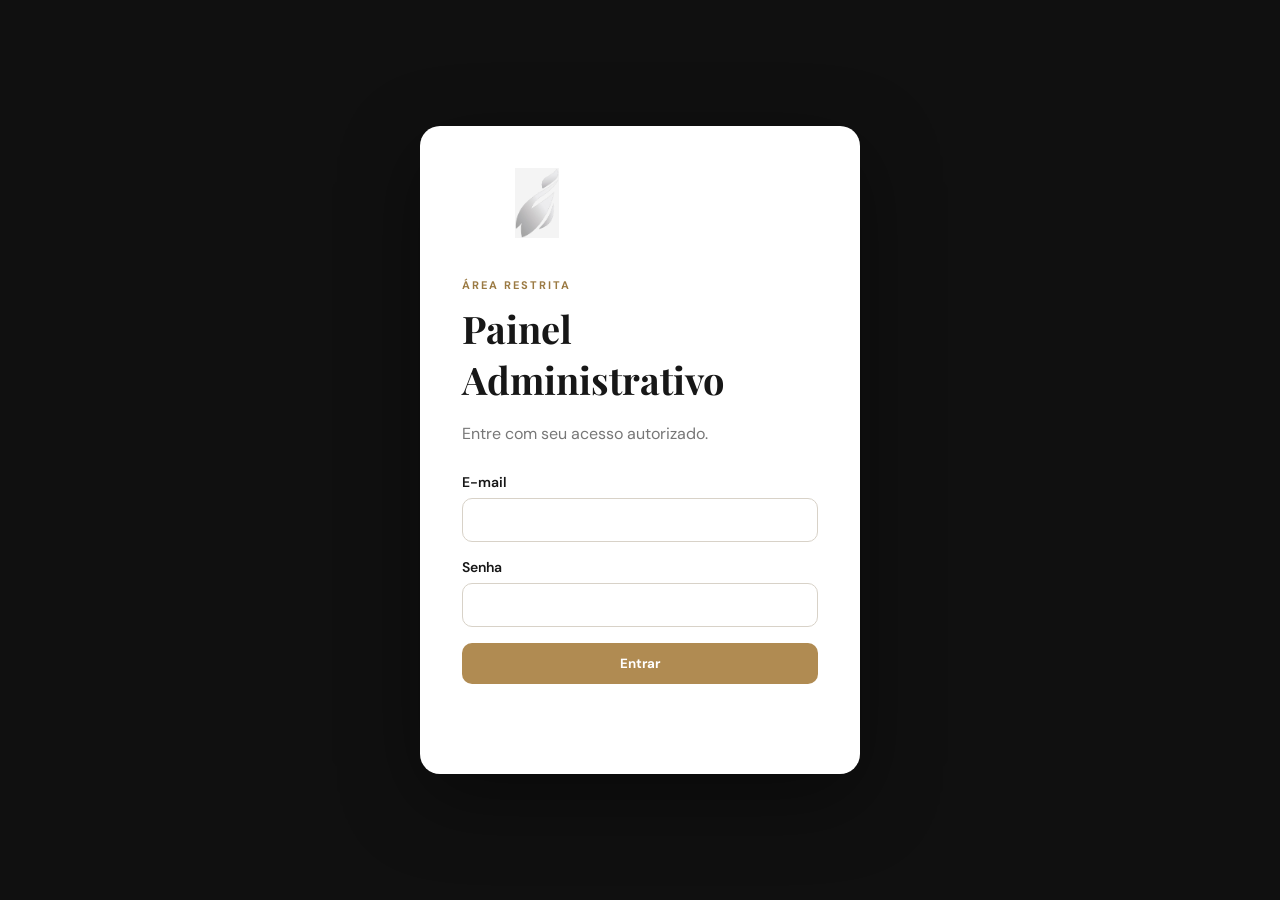
<file: admin/index.html>
<!doctype html>
<html lang="pt-BR">

<head>
    <meta charset="utf-8">

    <meta
        name="viewport"
        content="width=device-width,initial-scale=1"
    >

    <title>ADM | Sara Pirajussara</title>

    <link
        rel="preconnect"
        href="https://fonts.googleapis.com"
    >

    <link
        rel="preconnect"
        href="https://fonts.gstatic.com"
        crossorigin
    >

    <link
        href="https://fonts.googleapis.com/css2?family=DM+Sans:wght@400;500;600;700&family=Playfair+Display:wght@500;600&display=swap"
        rel="stylesheet"
    >

    <link
        rel="stylesheet"
        href="style.css"
    >
</head>


<body>


<!-- ============================================================
     LOGIN
============================================================ -->

<div
    id="loginView"
    class="login-page"
>

    <div class="login-card">

        <img
            src="../public/logo-sara-transparent.png"
            alt="Sara Pirajussara"
            class="logo"
        >

        <p class="eyebrow">
            ÁREA RESTRITA
        </p>

        <h1>
            Painel Administrativo
        </h1>

        <p class="muted">
            Entre com seu acesso autorizado.
        </p>


        <form id="loginForm">

            <label>
                E-mail

                <input
                    id="email"
                    type="email"
                    autocomplete="username"
                    required
                >
            </label>


            <label>
                Senha

                <input
                    id="password"
                    type="password"
                    autocomplete="current-password"
                    required
                >
            </label>


            <button type="submit">
                Entrar
            </button>


            <p
                id="loginError"
                class="error"
            ></p>

        </form>

    </div>

</div>



<!-- ============================================================
     APLICAÇÃO
============================================================ -->

<div
    id="appView"
    class="app hidden"
>


    <!-- ========================================================
         SIDEBAR
    ========================================================= -->

    <aside class="sidebar">

        <img
            src="../public/logo-sara-transparent.png"
            alt="Sara"
            class="logo"
        >


        <div
            id="userInfo"
            class="user-info"
        ></div>


        <nav>

            <button
                class="nav-btn active"
                data-page="eventsPage"
            >
                📅 Eventos
            </button>


            <button
                class="nav-btn admin-only"
                data-page="siteImagesPage"
            >
                🖼️ Fotos do site
            </button>


            <button
                class="nav-btn prayer-only"
                data-page="prayerPage"
            >
                🙏 Pedidos de oração
            </button>

        </nav>


        <button
            id="logoutBtn"
            class="logout"
        >
            Sair
        </button>

    </aside>



    <!-- ========================================================
         CONTEÚDO
    ========================================================= -->

    <main class="main">


        <!-- ====================================================
             EVENTOS
        ===================================================== -->

        <section
            id="eventsPage"
            class="page"
        >

            <div class="page-head">

                <div>

                    <p class="eyebrow">
                        GERENCIAMENTO
                    </p>

                    <h1>
                        Eventos
                    </h1>

                    <p class="muted">
                        Adicione, edite ou remova os eventos exibidos no site.
                    </p>

                </div>


                <button id="newEventBtn">
                    + Novo evento
                </button>

            </div>


            <div
                id="eventFormWrap"
                class="panel hidden"
            >

                <h2 id="eventFormTitle">
                    Novo evento
                </h2>


                <form
                    id="eventForm"
                    class="grid-form"
                >

                    <input
                        type="hidden"
                        id="eventId"
                    >


                    <label>
                        Título

                        <input
                            id="eventTitle"
                            required
                            maxlength="150"
                        >
                    </label>


                    <label>
                        Data

                        <input
                            id="eventDate"
                            type="date"
                            required
                        >
                    </label>


                    <label>
                        Horário

                        <input
                            id="eventTime"
                            type="time"
                            required
                        >
                    </label>


                    <label class="check">

                        <input
                            id="eventFeatured"
                            type="checkbox"
                        >

                        Destaque

                    </label>


                    <label class="full">

                        Descrição

                        <textarea
                            id="eventDescription"
                            maxlength="2000"
                            required
                        ></textarea>

                    </label>


                    <label class="check">

                        <input
                            id="eventActive"
                            type="checkbox"
                            checked
                        >

                        Publicar no site

                    </label>


                    <div class="actions full">

                        <button type="submit">
                            Salvar evento
                        </button>

                        <button
                            type="button"
                            id="cancelEvent"
                            class="secondary"
                        >
                            Cancelar
                        </button>

                    </div>

                </form>

            </div>


            <div
                id="eventsList"
                class="cards"
            ></div>

        </section>



        <!-- ====================================================
             FOTOS DO SITE
        ===================================================== -->

        <section
            id="siteImagesPage"
            class="page hidden"
        >

            <div class="page-head">

                <div>

                    <p class="eyebrow">
                        PERSONALIZAÇÃO
                    </p>

                    <h1>
                        Fotos do site
                    </h1>

                    <p class="muted">
                        Altere as fotos que aparecem nas seções do site público.
                    </p>

                </div>

            </div>


            <div class="site-images-grid">


                <!-- ==============================================
                     SOBRE NÓS
                =============================================== -->

                <article class="site-image-card">

                    <div class="site-image-info">

                        <span class="tag">
                            SOBRE NÓS
                        </span>

                        <h2>
                            Foto da seção Sobre Nós
                        </h2>

                        <p>
                            Esta imagem aparece ao lado do texto
                            "Graça que transforma. Palavra que edifica.
                            Cristo que restaura."
                        </p>

                    </div>


                    <div class="site-image-preview-wrap">

                        <div
                            id="sobreNosPlaceholder"
                            class="site-image-placeholder"
                        >
                            Nenhuma foto cadastrada
                        </div>


                        <img
                            id="sobreNosPreview"
                            class="site-image-preview hidden"
                            alt="Foto da seção Sobre Nós"
                        >

                    </div>


                    <div class="site-image-actions">

                        <input
                            id="sobreNosFile"
                            type="file"
                            accept="image/jpeg,image/png,image/webp"
                        >


                        <button
                            type="button"
                            id="saveSobreNos"
                        >
                            Salvar foto
                        </button>


                        <p
                            id="sobreNosStatus"
                            class="image-status"
                        ></p>

                    </div>

                </article>



                <!-- ==============================================
                     REVISÃO DE VIDAS
                =============================================== -->

                <article class="site-image-card">

                    <div class="site-image-info">

                        <span class="tag">
                            REVISÃO DE VIDAS
                        </span>

                        <h2>
                            Foto do Revisão de Vidas
                        </h2>

                        <p>
                            Esta imagem aparece na área do
                            "Revisão de Vidas", no lugar do card
                            visual "Um novo começo".
                        </p>

                    </div>


                    <div class="site-image-preview-wrap">

                        <div
                            id="revisaoVidasPlaceholder"
                            class="site-image-placeholder"
                        >
                            Nenhuma foto cadastrada
                        </div>


                        <img
                            id="revisaoVidasPreview"
                            class="site-image-preview hidden"
                            alt="Foto do Revisão de Vidas"
                        >

                    </div>


                    <div class="site-image-actions">

                        <input
                            id="revisaoVidasFile"
                            type="file"
                            accept="image/jpeg,image/png,image/webp"
                        >


                        <button
                            type="button"
                            id="saveRevisaoVidas"
                        >
                            Salvar foto
                        </button>


                        <p
                            id="revisaoVidasStatus"
                            class="image-status"
                        ></p>

                    </div>

                </article>

            </div>

        </section>



        <!-- ====================================================
             PEDIDOS DE ORAÇÃO
        ===================================================== -->

        <section
            id="prayerPage"
            class="page hidden"
        >

            <div class="page-head">

                <div>

                    <p class="eyebrow">
                        ACESSO RESTRITO
                    </p>

                    <h1>
                        Pedidos de oração
                    </h1>

                    <p class="muted">
                        Somente o usuário do Ministério de Oração possui acesso a esta área.
                    </p>

                </div>

            </div>


            <div
                id="prayerList"
                class="prayers"
            ></div>

        </section>

    </main>

</div>



<script src="config.js"></script>
<script src="app.js"></script>

</body>
</html>
</file>
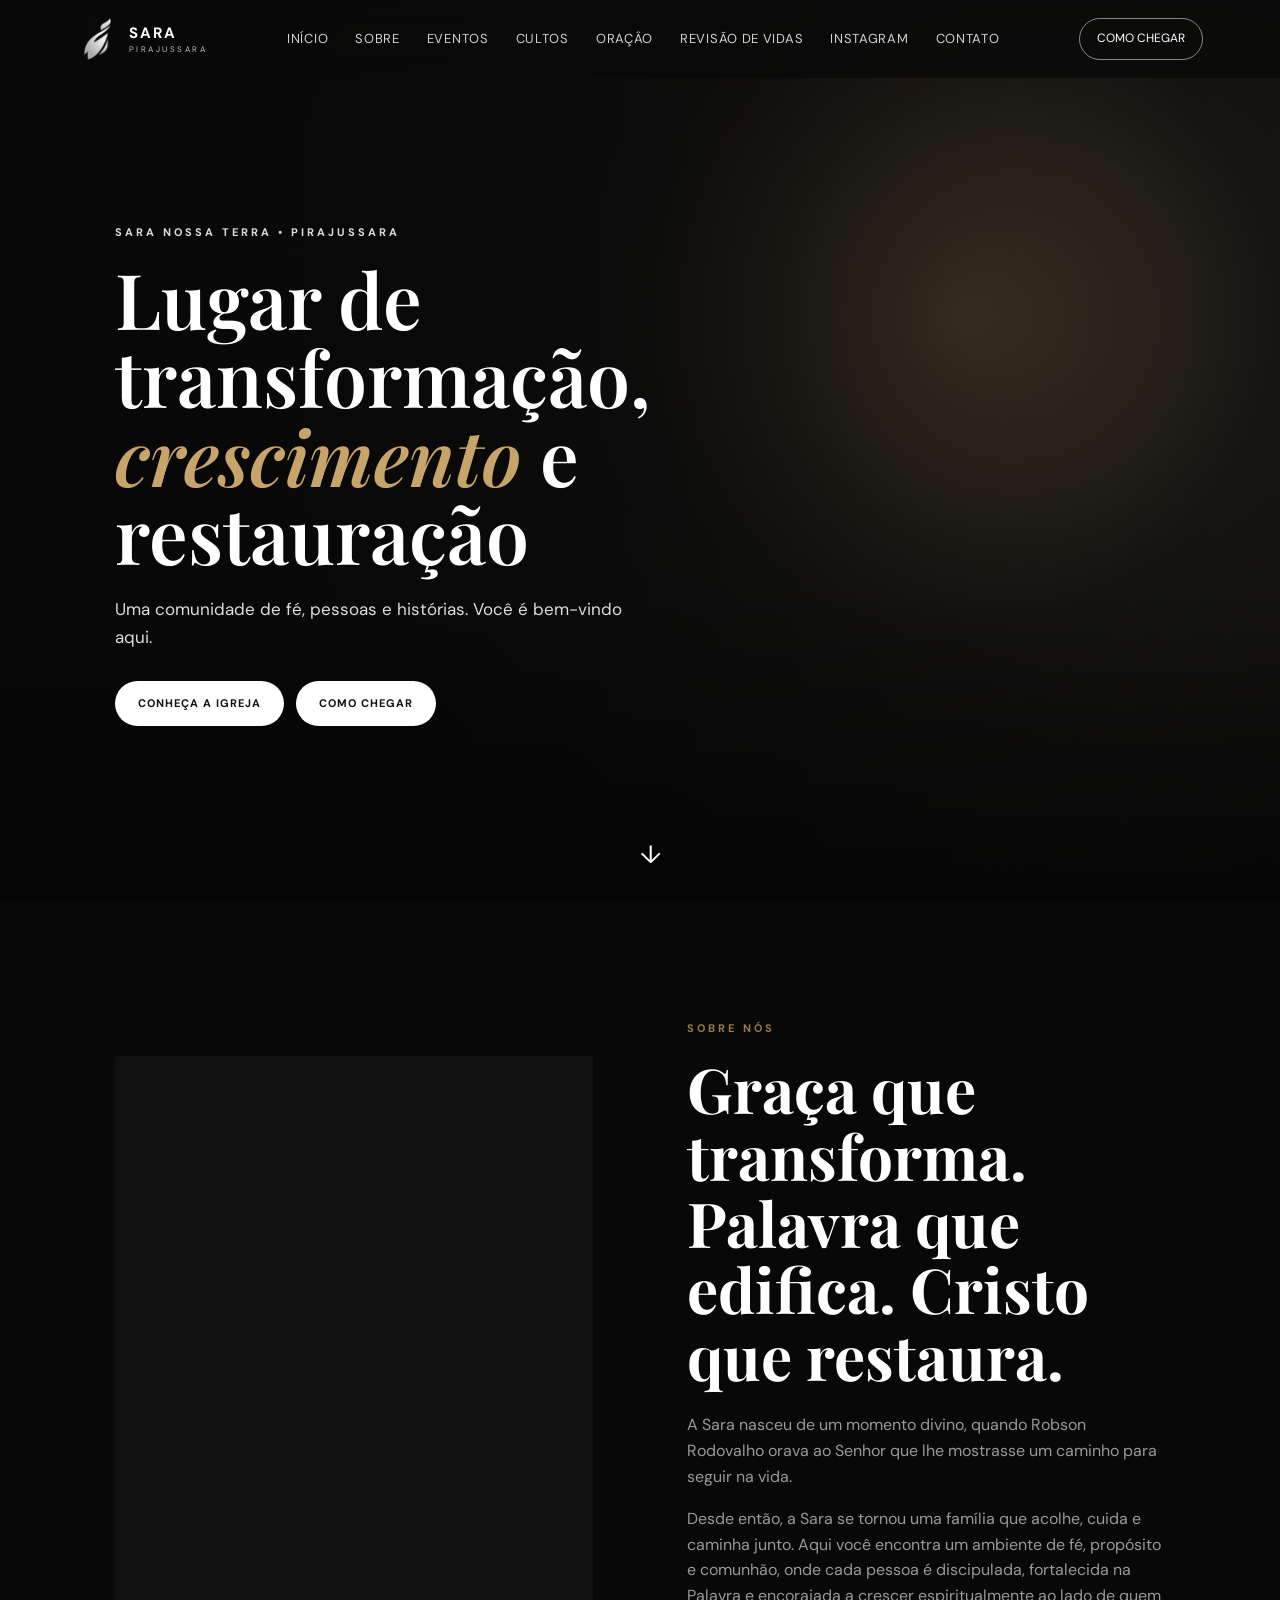
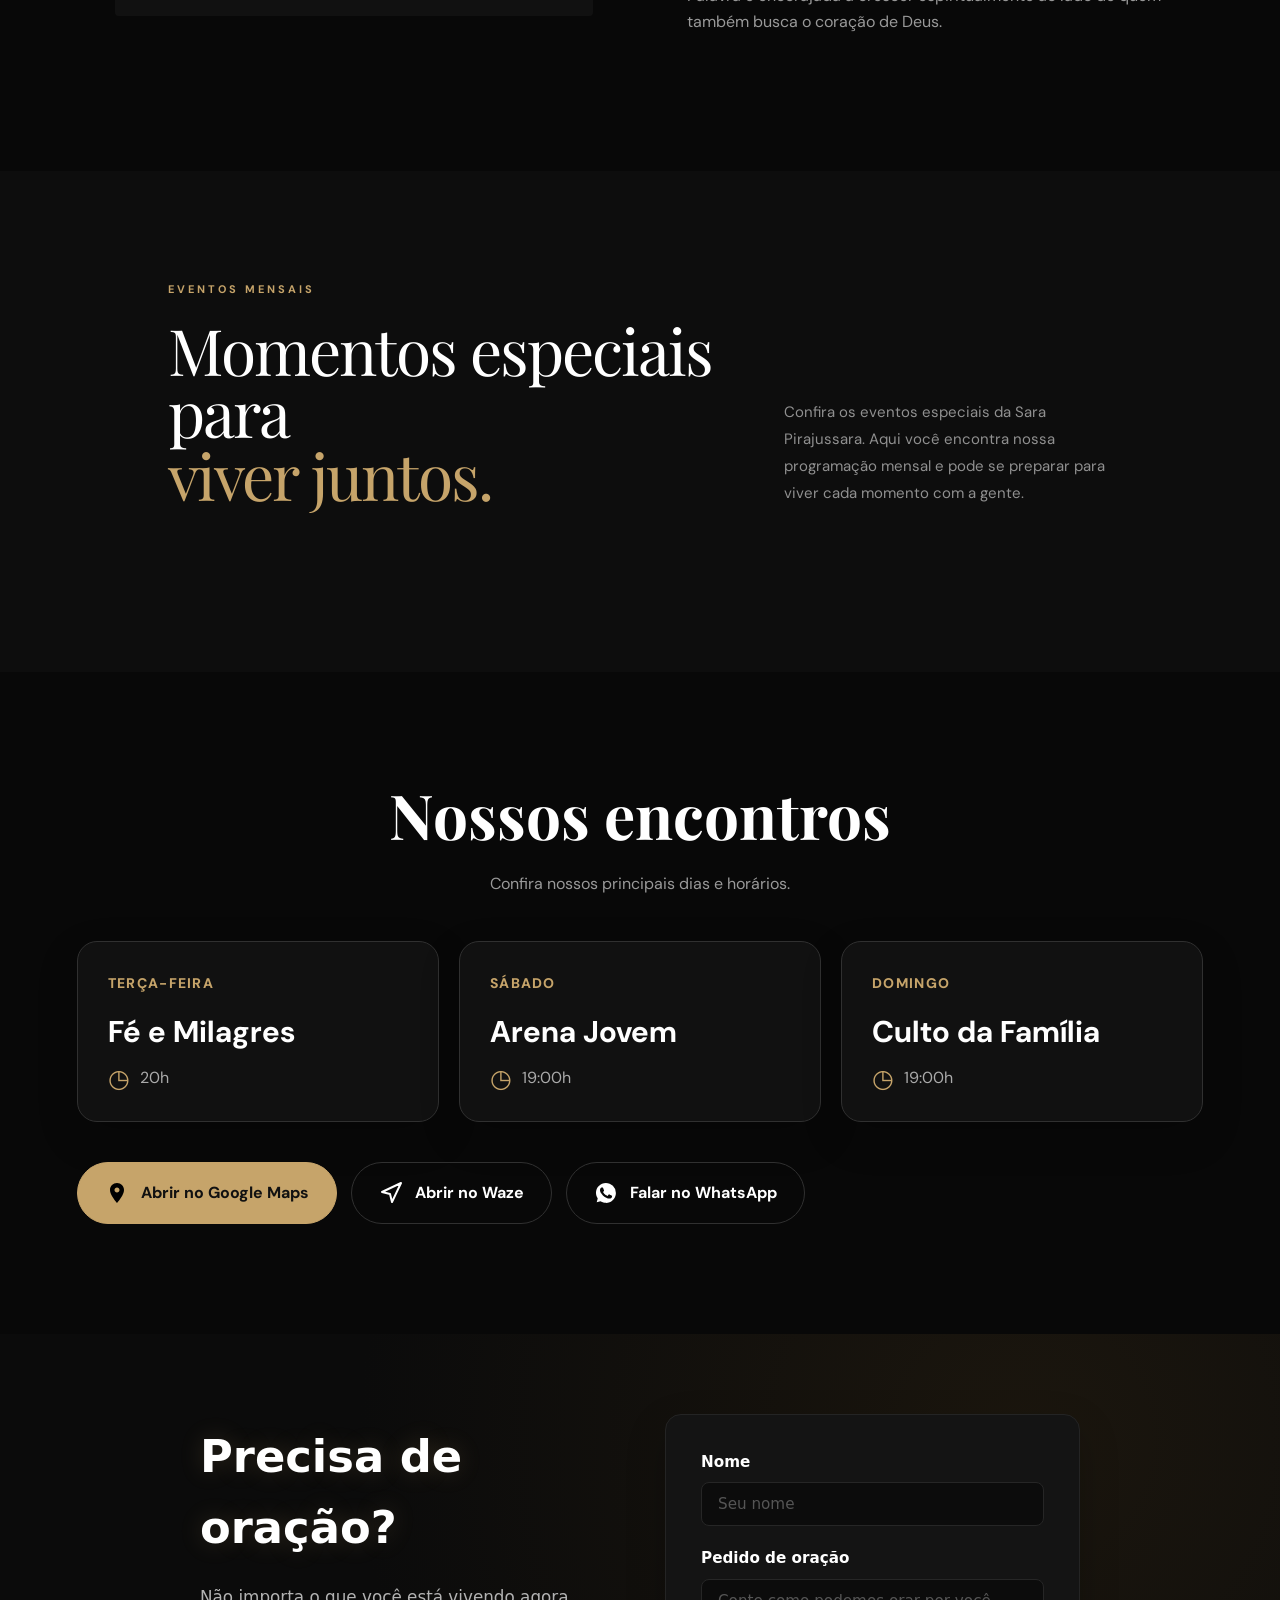
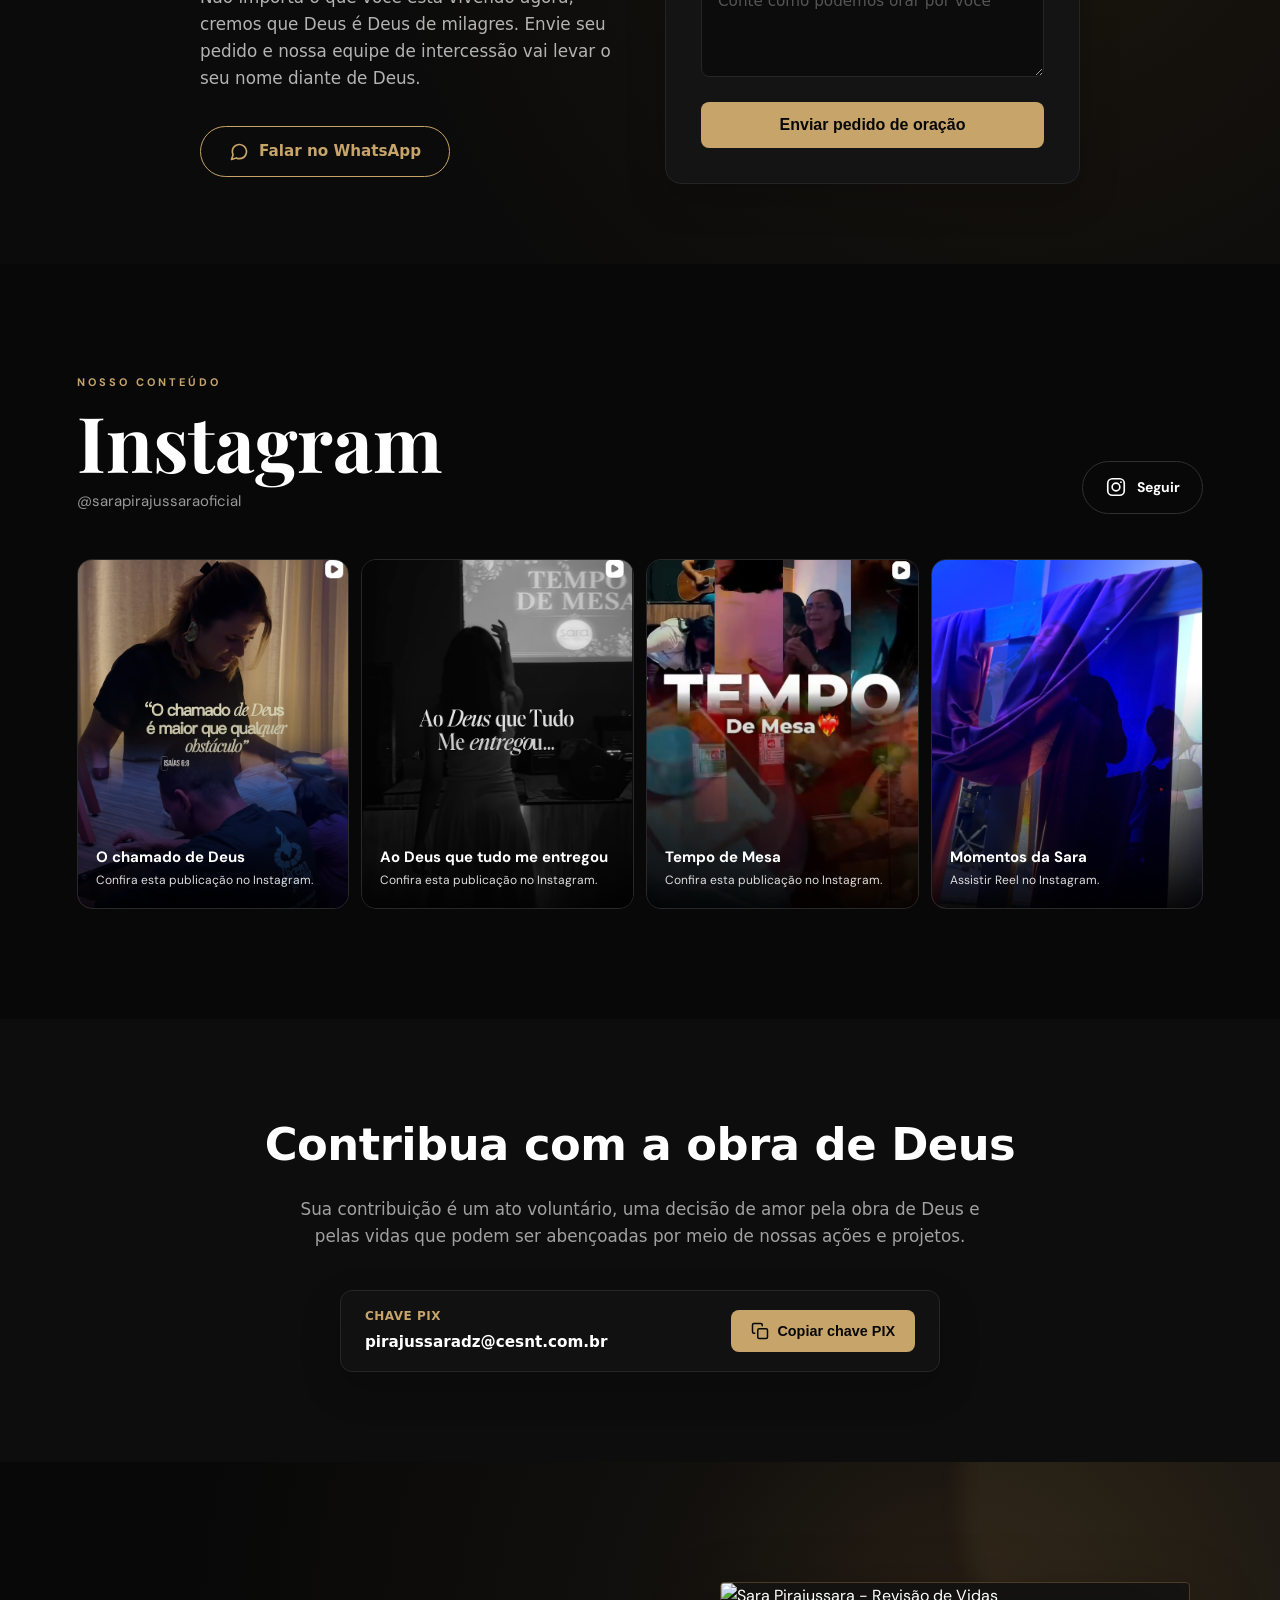
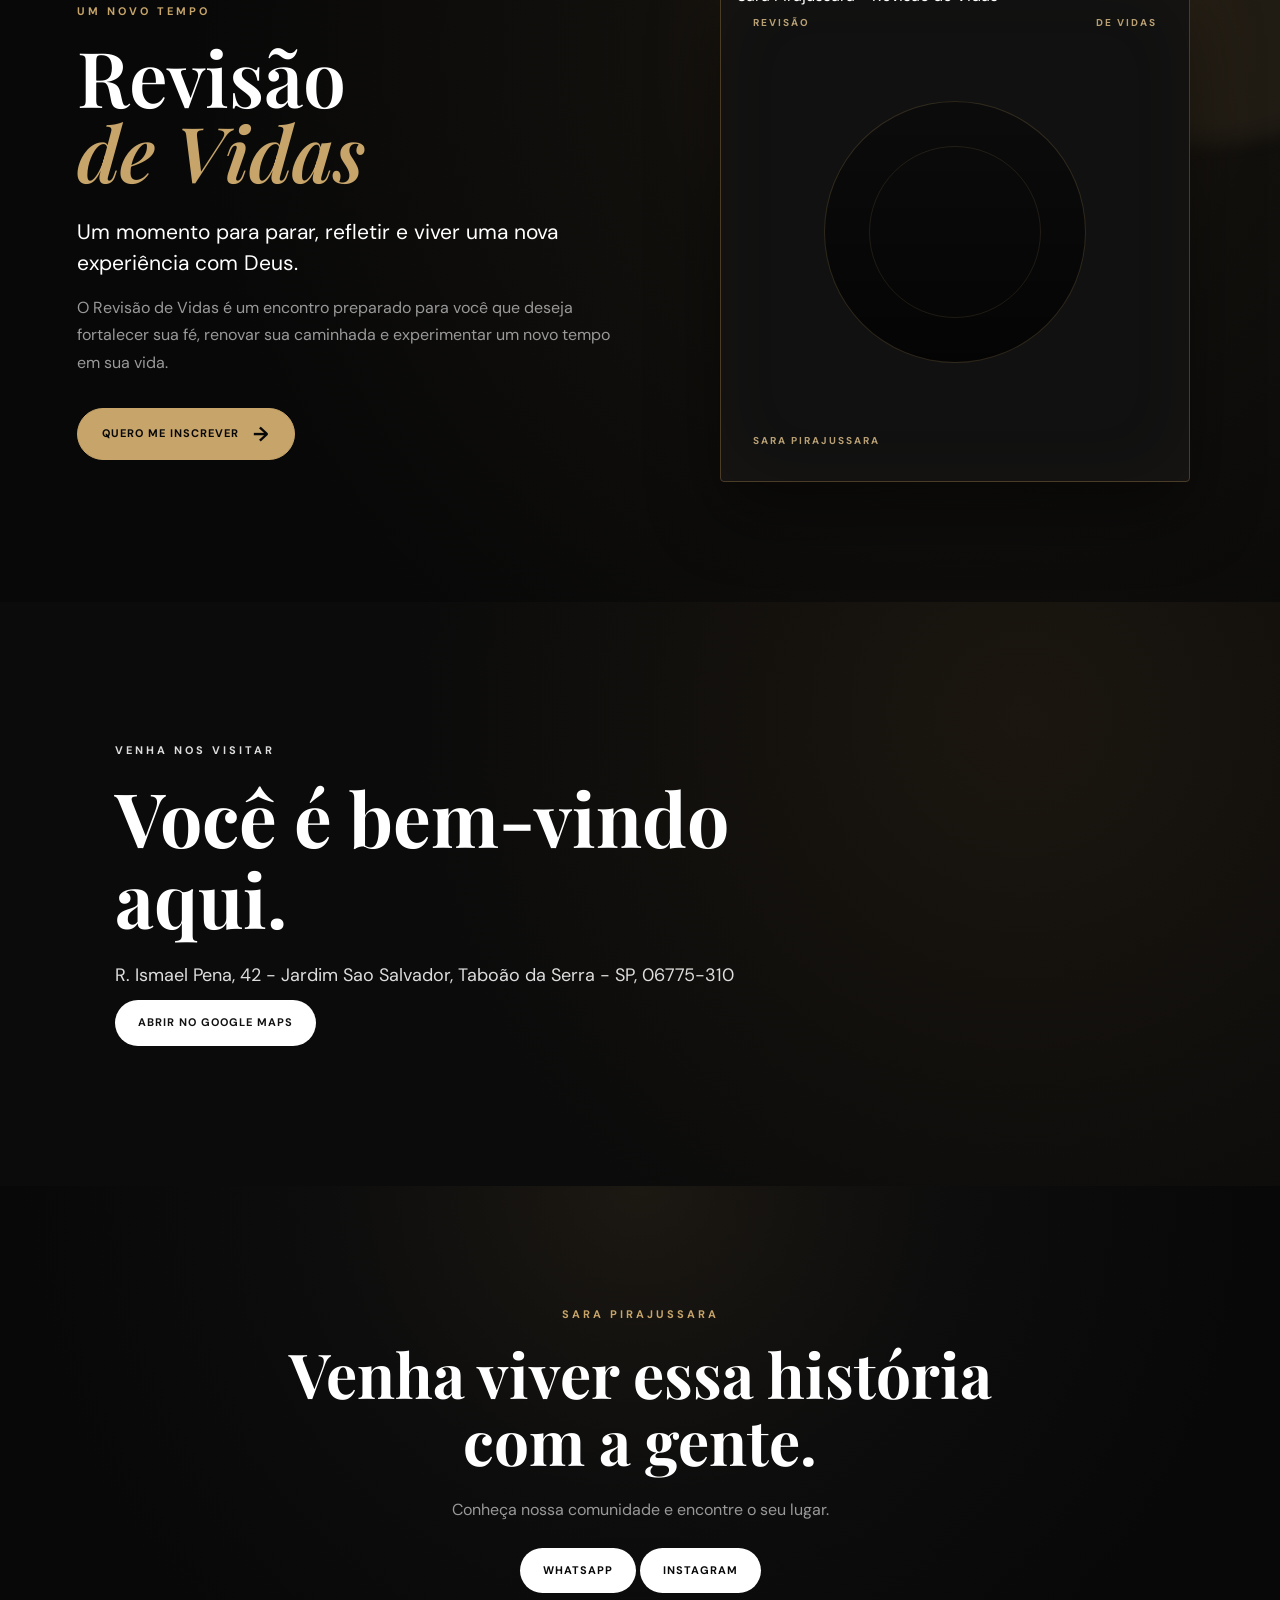
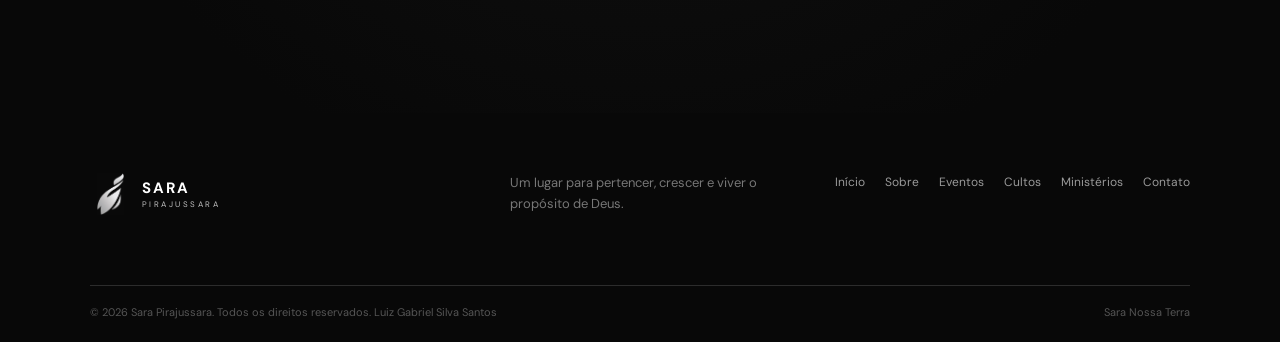
<file: public/index.html>
<!DOCTYPE html>
<html lang="pt-BR">

<head>
    <meta charset="UTF-8">

    <meta
        name="viewport"
        content="width=device-width, initial-scale=1.0"
    >

    <meta
        name="description"
        content="Sara Pirajussara — uma igreja para pertencer, crescer e viver o propósito de Deus."
    >

    <meta
        property="og:title"
        content="Sara Pirajussara"
    >

    <meta
        property="og:description"
        content="Lugar de transformação, crescimento e restauração"
    >

    <meta
        property="og:type"
        content="website"
    >

    <title>Sara Pirajussara | Sara Nossa Terra</title>

    <!-- FONTES — MANTIDAS -->
    <link rel="preconnect" href="https://fonts.googleapis.com">
    <link rel="preconnect" href="https://fonts.gstatic.com" crossorigin>

    <link
        href="https://fonts.googleapis.com/css2?family=Cormorant+Garamond:wght@400;500;600&family=DM+Sans:wght@400;500;600;700&family=Playfair+Display:wght@600;700&display=swap"
        rel="stylesheet"
    >

    <link
        rel="stylesheet"
        href="style.css"
    >
</head>

<body>

    <!-- =========================================================
         CABEÇALHO
    ========================================================== -->

    <header
        class="header"
        id="header"
    >

        <a
            class="logo"
            href="#inicio"
        >

            <span class="logo-mark">
                <img
                    src="logo-sara-transparent.png"
                    alt="Logo Sara Pirajussara"
                >
            </span>

            <span>
                <strong>SARA</strong>
                <small>PIRAJUSSARA</small>
            </span>

        </a>

        <nav
            class="nav"
            id="nav"
        >

            <a href="#inicio">
                Início
            </a>

            <a href="#sobre">
                Sobre
            </a>

            <a href="#eventos">
                Eventos
            </a>

            <a href="#cultos">
                cultos
            </a>

            <a href="#oracao">
                Oraçâo
            </a>

            <a href="#revisao">
                Revisão de Vidas
            </a>

            <a href="#midia">
                Instagram
            </a>

            <a href="#contato">
                Contato
            </a>

        </nav>

        <a
            class="header-button"
            href="#localizacao"
        >
            Como chegar
        </a>

        <button
            class="menu-toggle"
            id="menuToggle"
            aria-label="Abrir menu"
        >
            ☰
        </button>

    </header>


    <!-- =========================================================
         CONTEÚDO PRINCIPAL
    ========================================================== -->

    <main>

        <!-- =====================================================
             1. HERO
        ====================================================== -->

        <section
            class="hero"
            id="inicio"
        >

            <div class="hero-bg"></div>
            <div class="hero-overlay"></div>

            <div class="hero-content reveal">

                <p class="eyebrow">
                    SARA NOSSA TERRA • PIRAJUSSARA
                </p>

                <h1>
                    Lugar de transformação,
                    <em>crescimento</em>
                    e restauração
                </h1>

                <p class="hero-text">
                    Uma comunidade de fé, pessoas e histórias.
                    Você é bem-vindo aqui.
                </p>

                <div class="hero-actions">

                    <a
                        class="btn btn-light"
                        href="#sobre"
                    >
                        Conheça a igreja
                    </a>

                    <a
                        class="btn btn-light"
                        href="#localizacao"
                    >
                        Como chegar
                    </a>

                </div>

            </div>

            <a
                class="scroll-down"
                href="#sobre"
            >
                ↓
            </a>

        </section>


        <!-- =====================================================
             2. SOBRE NÓS
        ====================================================== -->

        <section
            class="section about"
            id="sobre"
        >

            <!-- FOTO GERENCIADA PELO ADM -->

            <div class="image-card reveal">

                <div class="photo photo-1">

                    <img
                        id="sobreNosImage"
                        class="site-managed-image"
                        alt="Sara Pirajussara - Sobre Nós"
                    >

                </div>

               

            </div>


            <!-- TEXTO -->

            <div class="section-copy reveal">

                <p class="eyebrow dark">
                    SOBRE NÓS
                </p>

                <h2>
                    Graça que transforma. Palavra que edifica. Cristo que restaura.
                </h2>

                <p>
                    A Sara nasceu de um momento divino,
                    quando Robson Rodovalho orava ao Senhor que lhe mostrasse um caminho para seguir na vida.
                </p>

                <p>
                    Desde então, a Sara se tornou uma família que acolhe, cuida e caminha junto.
                    Aqui você encontra um ambiente de fé, propósito e comunhão, onde cada pessoa é discipulada,
                    fortalecida na Palavra e encorajada a crescer espiritualmente ao lado de quem também busca o coração de Deus.
                </p>

            </div>

        </section>


        <!-- =====================================================
             3. EVENTOS DO MÊS
        ====================================================== -->

        <section
            class="dark-section monthly-events-section"
            id="eventos"
        >

            <div class="monthly-events-container">

                <div class="monthly-events-heading reveal">

                    <div>

                        <p class="eyebrow">
                            EVENTOS MENSAIS 
                        </p>

                        <h2>
                            Momentos especiais para
                            <span>viver juntos.</span>
                        </h2>

                    </div>

                    <p class="monthly-events-intro">
                        Confira os eventos especiais da Sara Pirajussara.
                        Aqui você encontra nossa programação mensal e pode
                        se preparar para viver cada momento com a gente.
                    </p>

                </div>


                <div class="monthly-events-grid">
                    <!-- Eventos carregados pelo script.js -->
                </div>

            </div>

        </section>


        <!-- =====================================================
             4. CULTOS
        ====================================================== -->

        <section
            class="events events-simple"
            id="cultos"
        >

            <div class="section-heading centered reveal">

                <h2>
                    Nossos encontros
                </h2>

                <p>
                    Confira nossos principais dias e horários.
                </p>

            </div>


            <div class="event-grid">

                <article class="event-card event-simple-card reveal">

                    <div class="event-simple-top">
                        <span>
                            TERÇA-FEIRA
                        </span>
                    </div>

                    <h3>
                        Fé e Milagres
                    </h3>

                    <div class="event-time">

                        <span
                            class="clock-icon"
                            aria-hidden="true"
                        >
                            ◷
                        </span>

                        <span>
                            20h
                        </span>

                    </div>

                </article>


                <article class="event-card event-simple-card reveal">

                    <div class="event-simple-top">
                        <span>
                            SÁBADO
                        </span>
                    </div>

                    <h3>
                        Arena Jovem
                    </h3>

                    <div class="event-time">

                        <span
                            class="clock-icon"
                            aria-hidden="true"
                        >
                            ◷
                        </span>

                        <span>
                            19:00h
                        </span>

                    </div>

                </article>


                <article class="event-card event-simple-card reveal">

                    <div class="event-simple-top">
                        <span>
                            DOMINGO
                        </span>
                    </div>

                    <h3>
                        Culto da Família
                    </h3>

                    <div class="event-time">

                        <span
                            class="clock-icon"
                            aria-hidden="true"
                        >
                            ◷
                        </span>

                        <span>
                            19:00h
                        </span>

                    </div>

                </article>

            </div>


            <div class="event-actions reveal">

                <a
                    class="event-action primary"
                    href="https://www.google.com/maps/search/?api=1&query=R.+Ismael+Pena,+42+-+Jardim+Sao+Salvador,+Taboao+da+Serra+-+SP,+06775-310"
                    target="_blank"
                    rel="noopener noreferrer"
                >

                    <svg
                        xmlns="http://www.w3.org/2000/svg"
                        width="24"
                        height="24"
                        viewBox="0 0 24 24"
                        fill="#000000"
                    >

                        <path d="M12 2C8.13 2 5 5.13 5 9c0 5.25 7 13 7 13s7-7.75 7-13c0-3.87-3.13-7-7-7zm0 9.5c-1.38 0-2.5-1.12-2.5-2.5s1.12-2.5 2.5-2.5 2.5 1.12 2.5 2.5-1.12 2.5-2.5 2.5z"/>

                    </svg>

                    <span>
                        Abrir no Google Maps
                    </span>

                </a>


                <a
                    class="event-action"
                    href="https://www.waze.com/ul?q=R.%20Ismael%20Pena%2C%2042%20-%20Jardim%20Sao%20Salvador%2C%20Taboao%20da%20Serra%20-%20SP"
                    target="_blank"
                    rel="noopener noreferrer"
                >

                    <svg
                        xmlns="http://www.w3.org/2000/svg"
                        width="24"
                        height="24"
                        viewBox="0 0 24 24"
                        fill="none"
                        stroke="currentColor"
                        stroke-width="2"
                        stroke-linecap="round"
                        stroke-linejoin="round"
                    >

                        <polygon points="3 11 22 2 13 21 11 13 3 11"/>

                    </svg>

                    <span>
                        Abrir no Waze
                    </span>

                </a>


                <a
                    class="event-action"
                    href="https://wa.me/"
                    target="_blank"
                    rel="noopener noreferrer"
                >

                    <svg
                        xmlns="http://www.w3.org/2000/svg"
                        width="24"
                        height="24"
                        viewBox="0 0 24 24"
                        fill="currentColor"
                    >

                        <path d="M17.472 14.382c-.297-.149-1.758-.867-2.03-.967-.273-.099-.471-.148-.67.15-.197.297-.767.966-.94 1.164-.173.199-.347.223-.644.075-.297-.15-1.255-.463-2.39-1.475-.883-.788-1.48-1.761-1.653-2.059-.173-.297-.018-.458.13-.606.134-.133.298-.347.446-.521.151-.172.2-.296.3-.495.099-.198.05-.372-.025-.521-.075-.148-.669-1.611-.916-2.206-.242-.579-.487-.501-.669-.51l-.57-.01c-.198 0-.52.074-.792.372s-1.04 1.016-1.04 2.479 1.065 2.876 1.213 3.074c.149.198 2.095 3.2 5.076 4.487.709.306 1.263.489 1.694.626.712.226 1.36.194 1.872.118.571-.085 1.758-.719 2.006-1.413.248-.695.248-1.29.173-1.414-.074-.124-.272-.198-.57-.347m-5.421 7.461v-.001c-1.815 0-3.597-.487-5.152-1.41l-.369-.22-3.83 1.003 1.022-3.733-.241-.384a9.883 9.883 0 0 1-1.516-5.27c0-5.455 4.436-9.89 9.89-9.89 2.641 0 5.123 1.029 6.988 2.894A9.827 9.827 0 0 1 21.89 12c0 5.456-4.434 9.891-9.839 9.891"/>

                    </svg>

                    <span>
                        Falar no WhatsApp
                    </span>

                </a>

            </div>

        </section>


        <!-- =====================================================
             5. PEDIDOS DE ORAÇÃO
        ====================================================== -->

        <section
            class="prayer-section"
            id="oracao"
        >

            <div class="prayer-container reveal">

                <div class="prayer-info">

                    <h2 class="prayer-title">
                        Precisa de oração?
                    </h2>

                    <p class="prayer-description">
                        Não importa o que você está vivendo agora,
                        cremos que Deus é Deus de milagres. Envie seu pedido
                        e nossa equipe de intercessão vai levar o seu nome diante de Deus.
                    </p>

                    <a
                        href="https://wa.me/5500000000000"
                        target="_blank"
                        rel="noopener noreferrer"
                        class="btn-whatsapp"
                    >

                        <svg
                            xmlns="http://www.w3.org/2000/svg"
                            width="20"
                            height="20"
                            viewBox="0 0 24 24"
                            fill="none"
                            stroke="currentColor"
                            stroke-width="2"
                            stroke-linecap="round"
                            stroke-linejoin="round"
                        >

                            <path d="M21 11.5a8.38 8.38 0 0 1-.9 3.8 8.5 8.5 0 0 1-7.6 4.7 8.38 8.38 0 0 1-3.8-.9L3 21l1.9-5.7a8.38 8.38 0 0 1-.9-3.8 8.5 8.5 0 0 1 4.7-7.6 8.38 8.38 0 0 1 3.8-.9h.5a8.48 8.48 0 0 1 8 8v.5z"></path>

                        </svg>

                        Falar no WhatsApp

                    </a>

                </div>


                <div class="prayer-card">

                    <form
                        class="prayer-form"
                        action="#"
                        method="POST"
                    >

                        <div class="form-group">

                            <label for="nome">
                                Nome
                            </label>

                            <input
                                type="text"
                                id="nome"
                                name="nome"
                                placeholder="Seu nome"
                                required
                            >

                        </div>


                        <div class="form-group">

                            <label for="pedido">
                                Pedido de oração
                            </label>

                            <textarea
                                id="pedido"
                                name="pedido"
                                rows="4"
                                placeholder="Conte como podemos orar por você"
                                required
                            ></textarea>

                        </div>


                        <button
                            type="submit"
                            class="btn-submit"
                        >
                            Enviar pedido de oração
                        </button>

                    </form>

                </div>

            </div>

        </section>


        <!-- =====================================================
             6. INSTAGRAM
        ====================================================== -->

        <section
            class="instagram-section"
            id="midia"
        >

            <div class="instagram-header reveal">

                <div class="instagram-title">

                    <p class="eyebrow">
                        NOSSO CONTEÚDO
                    </p>

                    <h2>
                        Instagram
                    </h2>

                    <a
                        class="instagram-username"
                        href="https://www.instagram.com/sarapirajussaraoficial/"
                        target="_blank"
                        rel="noopener noreferrer"
                    >
                        @sarapirajussaraoficial
                    </a>

                </div>


                <a
                    class="instagram-follow"
                    href="https://www.instagram.com/sarapirajussaraoficial/"
                    target="_blank"
                    rel="noopener noreferrer"
                    aria-label="Seguir Sara Pirajussara no Instagram"
                >

                    <svg
                        class="instagram-icon"
                        viewBox="0 0 24 24"
                        aria-hidden="true"
                    >

                        <rect
                            x="3"
                            y="3"
                            width="18"
                            height="18"
                            rx="5"
                            fill="none"
                            stroke="currentColor"
                            stroke-width="1.8"
                        ></rect>

                        <circle
                            cx="12"
                            cy="12"
                            r="4.2"
                            fill="none"
                            stroke="currentColor"
                            stroke-width="1.8"
                        ></circle>

                        <circle
                            cx="17.4"
                            cy="6.7"
                            r="1"
                            fill="currentColor"
                        ></circle>

                    </svg>

                    <span>
                        Seguir
                    </span>

                </a>

            </div>


            <div class="instagram-posts">

                <a
                    class="instagram-post reveal"
                    href="https://www.instagram.com/p/Dc4cuWgREAI/"
                    target="_blank"
                    rel="noopener noreferrer"
                    aria-label="Abrir publicação no Instagram"
                >

                    <img
                        class="instagram-photo"
                        src="images/instagram-1.png"
                        alt="Publicação da Sara Pirajussara"
                        loading="lazy"
                    >

                    <div class="instagram-caption">

                        <strong>
                            O chamado de Deus
                        </strong>

                        <span>
                            Confira esta publicação no Instagram.
                        </span>

                    </div>

                </a>


                <a
                    class="instagram-post reveal"
                    href="https://www.instagram.com/p/DcypRe6RYj5/"
                    target="_blank"
                    rel="noopener noreferrer"
                    aria-label="Abrir publicação no Instagram"
                >

                    <img
                        class="instagram-photo"
                        src="images/instagram-2.png"
                        alt="Publicação da Sara Pirajussara"
                        loading="lazy"
                    >

                    <div class="instagram-caption">

                        <strong>
                            Ao Deus que tudo me entregou
                        </strong>

                        <span>
                            Confira esta publicação no Instagram.
                        </span>

                    </div>

                </a>


                <a
                    class="instagram-post reveal"
                    href="https://www.instagram.com/p/Dctaijcxzpy/"
                    target="_blank"
                    rel="noopener noreferrer"
                    aria-label="Abrir publicação no Instagram"
                >

                    <img
                        class="instagram-photo"
                        src="images/instagram-3.png"
                        alt="Publicação da Sara Pirajussara"
                        loading="lazy"
                    >

                    <div class="instagram-caption">

                        <strong>
                            Tempo de Mesa
                        </strong>

                        <span>
                            Confira esta publicação no Instagram.
                        </span>

                    </div>

                </a>


                <a
                    class="instagram-post reveal"
                    href="https://www.instagram.com/reel/Da5w-UZx-VT/"
                    target="_blank"
                    rel="noopener noreferrer"
                    aria-label="Abrir Reel no Instagram"
                >

                    <img
                        class="instagram-photo"
                        src="images/instagram-4.png"
                        alt="Reel da Sara Pirajussara"
                        loading="lazy"
                    >

                    <div class="instagram-caption">

                        <strong>
                            Momentos da Sara
                        </strong>

                        <span>
                            Assistir Reel no Instagram.
                        </span>

                    </div>

                </a>

            </div>

        </section>


        <!-- =====================================================
             CONTRIBUA
        ====================================================== -->

        <section
            class="giving-section"
            id="contribua"
        >

            <div class="giving-container reveal">

                <h2 class="giving-title">
                    Contribua com a obra de Deus
                </h2>

                <p class="giving-description">
                    Sua contribuição é um ato voluntário, uma decisão de amor
                    pela obra de Deus e pelas vidas que podem ser abençoadas
                    por meio de nossas ações e projetos.
                </p>

                <div class="pix-card">

                    <div class="pix-info">

                        <span class="pix-label">
                            CHAVE PIX
                        </span>

                        <span
                            class="pix-key"
                            id="pixKey"
                        >
                            pirajussaradz@cesnt.com.br
                        </span>

                    </div>


                    <button
                        class="btn-copy-pix"
                        onclick="copyPixKey()"
                    >

                        <svg
                            xmlns="http://www.w3.org/2000/svg"
                            width="18"
                            height="18"
                            viewBox="0 0 24 24"
                            fill="none"
                            stroke="currentColor"
                            stroke-width="2"
                            stroke-linecap="round"
                            stroke-linejoin="round"
                        >

                            <rect
                                x="9"
                                y="9"
                                width="13"
                                height="13"
                                rx="2"
                            ></rect>

                            <path d="M5 15H4a2 2 0 0 1-2-2V4a2 2 0 0 1 2-2h9a2 2 0 0 1 2 2v1"></path>

                        </svg>

                        <span id="btnCopyText">
                            Copiar chave PIX
                        </span>

                    </button>

                </div>

            </div>

        </section>


        <!-- =====================================================
             7. REVISÃO DE VIDAS
        ====================================================== -->

        <section
            class="revisao-vidas"
            id="revisao"
        >

            <div class="revisao-container">

                <div class="revisao-content reveal">

                    <p class="eyebrow">
                        UM NOVO TEMPO
                    </p>

                    <h2>
                        Revisão
                        <em>de Vidas</em>
                    </h2>

                    <p class="revisao-subtitle">
                        Um momento para parar, refletir e viver uma
                        nova experiência com Deus.
                    </p>

                    <p class="revisao-text">
                        O Revisão de Vidas é um encontro preparado para
                        você que deseja fortalecer sua fé, renovar sua
                        caminhada e experimentar um novo tempo em sua vida.
                    </p>

                    <a
                        class="btn btn-revisao"
                        href="https://forms.gle/azCjsHJY1uv5hPe47"
                        target="_blank"
                        rel="noopener noreferrer"
                    >
                        QUERO ME INSCREVER
                        <span>→</span>
                    </a>

                </div>


                <!-- FOTO GERENCIADA PELO ADM -->

                <div class="revisao-visual reveal">

                    <div class="revisao-card">

                        <img
                            id="revisaoVidasImage"
                            class="site-managed-image revisao-managed-image"
                            alt="Sara Pirajussara - Revisão de Vidas"
                        >

                        <div class="revisao-card-top">

                            <span>
                                REVISÃO
                            </span>

                            <span>
                                DE VIDAS
                            </span>

                        </div>


                       

                        <div class="revisao-card-bottom">

                            <span>
                                SARA PIRAJUSSARA
                            </span>

                        </div>

                    </div>

                </div>

            </div>

        </section>


        <!-- =====================================================
             8. LOCALIZAÇÃO
        ====================================================== -->

        <section
            class="location"
            id="localizacao"
        >

            <div class="location-content reveal">

                <p class="eyebrow">
                    VENHA NOS VISITAR
                </p>

                <h2>
                    Você é bem-vindo aqui.
                </h2>

                <p>
                    R. Ismael Pena, 42 - Jardim Sao Salvador,
                    Taboão da Serra - SP, 06775-310
                </p>

                <a
                    class="btn btn-light"
                    href="https://maps.app.goo.gl/8WbtcN7MfF1c2EbC8"
                    target="_blank"
                >
                    Abrir no Google Maps
                </a>

            </div>

        </section>


        <!-- =====================================================
             9. CONTATO
        ====================================================== -->

        <section
            class="cta"
            id="contato"
        >

            <div class="reveal">

                <p class="eyebrow dark">
                    SARA PIRAJUSSARA
                </p>

                <h2>
                    Venha viver essa história com a gente.
                </h2>

                <p>
                    Conheça nossa comunidade e encontre o seu lugar.
                </p>

                <a
                    class="btn btn-dark"
                    href="https://wa.me/"
                    target="_blank"
                >
                    WhatsApp
                </a>

                <a
                    class="btn btn-dark"
                    href="https://www.instagram.com/sarapirajussaraoficial/"
                    target="_blank"
                >
                    instagram
                </a>

            </div>

        </section>

    </main>


    <!-- =========================================================
         RODAPÉ
    ========================================================== -->

    <footer>

        <div class="footer-main">

            <div class="logo footer-logo">

                <span class="logo-mark">

                    <img
                        src="logo-sara-transparent.png"
                        alt="Logo Sara Pirajussara"
                    >

                </span>

                <span>

                    <strong>
                        SARA
                    </strong>

                    <small>
                        PIRAJUSSARA
                    </small>

                </span>

            </div>


            <p>
                Um lugar para pertencer, crescer e viver
                o propósito de Deus.
            </p>


            <div class="footer-links">

                <a href="#inicio">
                    Início
                </a>

                <a href="#sobre">
                    Sobre
                </a>

                <a href="#eventos">
                    Eventos
                </a>

                <a href="#cultos">
                    Cultos
                </a>

                <a href="#ministerios">
                    Ministérios
                </a>

                <a href="#contato">
                    Contato
                </a>

            </div>

        </div>


        <div class="footer-bottom">

            <span>
                © 2026 Sara Pirajussara.
                Todos os direitos reservados.
                Luiz Gabriel Silva Santos
            </span>

            <span>
                Sara Nossa Terra
            </span>

        </div>

    </footer>


    <!-- =========================================================
         LIGHTBOX
    ========================================================== -->

    <div
        class="lightbox"
        id="lightbox"
    >

        <button id="lightboxClose">
            ×
        </button>

        <div class="lightbox-content">

            <h3 id="lightboxTitle"></h3>

        </div>

    </div>


    <!-- =========================================================
         API DO BACKEND
    ========================================================== -->

    <script>
        window.SARA_API_BASE = "http://127.0.0.1:8000";
    </script>

    <script src="script.js"></script>

</body>

</html>
</file>
<file: admin/style.css>
* {
    box-sizing: border-box;
}


body {
    margin: 0;
    font-family: "DM Sans", sans-serif;
    background: #f4f2ee;
    color: #171717;
}


.hidden {
    display: none !important;
}


button,
input,
textarea,
select {
    font-family: inherit;
}


/* ============================================================
   LOGIN
============================================================ */

.login-page {
    min-height: 100vh;
    display: grid;
    place-items: center;
    padding: 24px;
    background: #101010;
}


.login-card {
    width: min(440px, 100%);
    background: #fff;
    padding: 42px;
    border-radius: 20px;
    box-shadow: 0 24px 80px #0006;
}


.logo {
    width: 150px;
    max-height: 70px;
    object-fit: contain;
    margin-bottom: 24px;
}


.eyebrow {
    font-size: 11px;
    letter-spacing: .18em;
    font-weight: 700;
    color: #9b7a43;
}


.login-card h1,
.page h1 {
    font-family: "Playfair Display", serif;
    font-size: 38px;
    margin: 8px 0;
}


.muted {
    color: #777;
    line-height: 1.6;
}


.login-card form {
    display: grid;
    gap: 16px;
    margin-top: 26px;
}


.login-card label,
.grid-form label {
    display: grid;
    gap: 7px;
    font-weight: 600;
    font-size: 14px;
}


.login-card input,
.grid-form input,
.grid-form textarea,
.grid-form select,
.prayer select,
.site-image-actions input {
    font: inherit;
    border: 1px solid #d8d2c8;
    border-radius: 10px;
    padding: 12px;
    background: #fff;
}


.login-card button,
.page-head > button,
.actions button,
.site-image-actions button {
    border: 0;
    border-radius: 10px;
    background: #b08b52;
    color: #fff;
    padding: 12px 16px;
    font-weight: 700;
    cursor: pointer;
}


.login-card button:hover,
.page-head > button:hover,
.actions button:hover,
.site-image-actions button:hover {
    opacity: .9;
}


.error {
    color: #a12626;
}


/* ============================================================
   APP
============================================================ */

.app {
    min-height: 100vh;
    display: grid;
    grid-template-columns: 250px 1fr;
}


.sidebar {
    background: #111;
    color: #fff;
    padding: 28px 20px;
    display: flex;
    flex-direction: column;
    min-height: 100vh;
}


.sidebar .logo {
    filter: brightness(0) invert(1);
    margin: 0 auto 35px;
}


.user-info {
    font-size: 12px;
    color: #bbb;
    line-height: 1.5;
    margin-bottom: 25px;
    word-break: break-word;
}


.sidebar nav {
    display: grid;
    gap: 8px;
}


.nav-btn,
.logout {
    border: 0;
    background: transparent;
    color: #ccc;
    text-align: left;
    padding: 13px;
    border-radius: 9px;
    cursor: pointer;
    font: inherit;
}


.nav-btn.active,
.nav-btn:hover {
    background: #29251f;
    color: #fff;
}


.logout {
    margin-top: auto;
    color: #aaa;
}


.main {
    padding: 42px;
    max-width: 1250px;
    width: 100%;
    margin: auto;
}


.page-head {
    display: flex;
    justify-content: space-between;
    gap: 20px;
    align-items: flex-end;
    margin-bottom: 28px;
}


.page-head h1 {
    font-size: 44px;
}


/* ============================================================
   PAINÉIS
============================================================ */

.panel {
    background: #fff;
    border-radius: 16px;
    padding: 25px;
    margin-bottom: 28px;
    border: 1px solid #e4dfd6;
}


.panel h2 {
    font-family: "Playfair Display", serif;
}


.grid-form {
    display: grid;
    grid-template-columns: 2fr 1fr 1fr;
    gap: 16px;
}


.grid-form .full {
    grid-column: 1 / -1;
}


.grid-form textarea {
    min-height: 120px;
    resize: vertical;
}


.check {
    display: flex !important;
    align-items: center;
    grid-template-columns: auto 1fr !important;
}


.check input {
    width: auto;
}


.actions {
    display: flex;
    gap: 9px;
    flex-wrap: wrap;
}


.actions .secondary {
    background: #eee;
    color: #222;
}


.actions .danger {
    background: #8f3030;
}


/* ============================================================
   CARDS DE EVENTOS
============================================================ */

.cards,
.prayers {
    display: grid;
    gap: 14px;
}


.card,
.prayer {
    background: #fff;
    border: 1px solid #e4dfd6;
    border-radius: 15px;
    padding: 20px;
    display: flex;
    justify-content: space-between;
    gap: 20px;
    align-items: center;
}


.card h3 {
    font-family: "Playfair Display", serif;
    font-size: 24px;
    margin: 8px 0;
}


.card p,
.prayer p {
    color: #666;
    line-height: 1.6;
    margin: 6px 0;
}


.tag {
    font-size: 11px;
    letter-spacing: .12em;
    color: #9b7a43;
    font-weight: 700;
}


.card small {
    color: #999;
}


.prayer {
    align-items: flex-start;
}


.prayer-meta {
    display: flex;
    gap: 12px;
    align-items: center;
    flex-wrap: wrap;
}


.prayer-meta span {
    font-size: 12px;
    color: #999;
}


.prayer select {
    padding: 9px;
}


.empty {
    padding: 50px;
    text-align: center;
    color: #888;
    background: #fff;
    border-radius: 15px;
    border: 1px dashed #d8d2c8;
}


/* ============================================================
   FOTOS DO SITE
============================================================ */

.site-images-grid {
    display: grid;
    grid-template-columns: repeat(2, minmax(0, 1fr));
    gap: 22px;
}


.site-image-card {
    background: #fff;
    border: 1px solid #e4dfd6;
    border-radius: 18px;
    padding: 22px;
}


.site-image-info h2 {
    font-family: "Playfair Display", serif;
    font-size: 25px;
    margin: 9px 0;
}


.site-image-info p {
    color: #777;
    line-height: 1.6;
    margin: 0 0 20px;
}


.site-image-preview-wrap {
    width: 100%;
    aspect-ratio: 16 / 10;
    border-radius: 14px;
    overflow: hidden;
    background: #111;
    position: relative;
    display: grid;
    place-items: center;
}


.site-image-preview {
    width: 100%;
    height: 100%;
    object-fit: cover;
    display: block;
}


.site-image-placeholder {
    color: #aaa;
    font-size: 14px;
    text-align: center;
    padding: 20px;
}


.site-image-actions {
    margin-top: 18px;
    display: grid;
    gap: 12px;
}


.site-image-actions input {
    width: 100%;
    cursor: pointer;
}


.site-image-actions button {
    width: 100%;
}


.image-status {
    min-height: 20px;
    margin: 0;
    font-size: 13px;
    color: #777;
}


.image-status.success {
    color: #357a43;
}


.image-status.error {
    color: #a12626;
}


/* ============================================================
   MOBILE
============================================================ */

@media (max-width: 900px) {

    .site-images-grid {
        grid-template-columns: 1fr;
    }

}


@media (max-width: 800px) {

    .app {
        display: block;
    }


    .sidebar {
        min-height: auto;
    }


    .sidebar .logo {
        margin: 0 0 18px;
    }


    .sidebar nav {
        display: flex;
        flex-wrap: wrap;
    }


    .logout {
        margin-top: 10px;
    }


    .main {
        padding: 22px;
    }


    .page-head {
        display: block;
    }


    .page-head > button {
        margin-top: 15px;
    }


    .grid-form {
        grid-template-columns: 1fr;
    }


    .grid-form .full {
        grid-column: auto;
    }


    .card,
    .prayer {
        display: grid;
    }


    .login-card {
        padding: 30px;
    }


    .page h1 {
        font-size: 36px;
    }

}


@media (max-width: 520px) {

    .site-image-card {
        padding: 16px;
    }


    .main {
        padding: 16px;
    }

}
</file>
<file: public/style.css>
/* SARA PIRAJUSSARA
   CSS PRINCIPAL DO SITE
   ============================================================ */

/* ============================================================
   01. RESET E CONFIGURAÇÕES GERAIS
   ============================================================ */

* {
    box-sizing: border-box;
    margin: 0;
    padding: 0;
}

:root {
    --dark: #080808;
    --dark-soft: #0d0d0d;
    --card: #111111;

    --white: #ffffff;
    --text-light: #e8e8e8;
    --text: #e8e8e8;
    --muted: #999999;

    --gold: #c6a46a;
    --gold-soft: #a88a55;

    --border: #2c2c2c;
    --soft: #0d0d0d;
}

html {
    scroll-behavior: smooth;
}

body {
    font-family: "DM Sans", sans-serif;
    color: var(--text);
    background: var(--dark);
    line-height: 1.6;
}

a {
    text-decoration: none;
    color: inherit;
}

/* ============================================================
   02. HEADER
   ============================================================ */

.header {
    height: 78px;
    padding: 0 6%;
    display: flex;
    align-items: center;
    justify-content: space-between;

    position: fixed;
    top: 0;
    width: 100%;
    z-index: 20;

    background: rgba(10, 10, 10, 0.78);
    backdrop-filter: blur(15px);
    color: #fff;

    transition: 0.3s;
}

.header.scrolled {
    background: #101010;
}

/* ============================================================
   03. LOGO
   ============================================================ */

.logo {
    display: flex;
    align-items: center;
    gap: 10px;
    line-height: 1;
}

.logo-mark {
    width: 42px;
    height: 42px;
    display: flex;
    align-items: center;
    justify-content: center;
    flex-shrink: 0;
}

.logo-mark img {
    width: 30px;
    height: 42px;
    object-fit: contain;
    display: block;
}

.logo strong {
    display: block;
    font-size: 15px;
    letter-spacing: 2px;
}

.logo small {
    display: block;
    font-size: 8px;
    letter-spacing: 2.5px;
    margin-top: 4px;
    opacity: 0.75;
}

/* ============================================================
   04. MENU DE NAVEGAÇÃO
   ============================================================ */

.nav {
    display: flex;
    gap: 27px;
    font-size: 13px;
    text-transform: uppercase;
    letter-spacing: 0.7px;
}

.nav a {
    opacity: 0.82;
    transition: 0.2s;
}

.nav a:hover {
    opacity: 1;
    color: var(--gold);
}

/* ============================================================
   05. BOTÃO "COMO CHEGAR"
   ============================================================ */

.header-button {
    border: 1px solid rgba(255, 255, 255, 0.5);
    padding: 10px 17px;
    border-radius: 30px;
    font-size: 12px;
    text-transform: uppercase;
}

/* ============================================================
   06. MENU MOBILE
   ============================================================ */

.menu-toggle {
    display: none;
    background: none;
    border: 0;
    color: #fff;
    font-size: 25px;
}

/* ============================================================
   07. HERO
   ============================================================ */

.hero {
    height: 100vh;
    min-height: 650px;
    position: relative;
    display: flex;
    align-items: center;
    color: #fff;
    overflow: hidden;
}

.hero-bg {
    position: absolute;
    inset: 0;
    background:
        radial-gradient(
            circle at 75% 35%,
            #5a4a32 0,
            #1b1916 28%,
            #090909 70%
        );
}

.hero-bg::after {
    content: "";
    position: absolute;
    inset: 0;
    background:
        linear-gradient(
            90deg,
            #080808 0%,
            rgba(8, 8, 8, 0.8) 42%,
            rgba(8, 8, 8, 0.22) 100%
        );
}

.hero-overlay {
    position: absolute;
    inset: 0;
    background:
        linear-gradient(
            0deg,
            rgba(0, 0, 0, 0.55),
            transparent 35%
        );
}

.hero-content {
    position: relative;
    z-index: 2;
    max-width: 850px;
    margin-left: 9%;
    padding-top: 50px;
}

/* ============================================================
   08. EYEBROW
   ============================================================ */

.eyebrow {
    font-size: 11px;
    letter-spacing: 3px;
    font-weight: 700;
    margin-bottom: 18px;
    color: #ddd;
}

.eyebrow.dark {
    color: #9a7b48;
}

/* ============================================================
   09. TÍTULO DO HERO
   ============================================================ */

.hero h1 {
    font-family: "Playfair Display", serif;
    font-size: clamp(46px, 6vw, 82px);
    line-height: 1.02;
    max-width: 900px;
    font-weight: 600;
}

.hero h1 em {
    font-weight: 600;
    color: var(--gold);
}

.hero-text {
    font-size: 17px;
    color: #ddd;
    max-width: 540px;
    margin: 24px 0 30px;
}

/* ============================================================
   10. BOTÕES
   ============================================================ */

.hero-actions {
    display: flex;
    gap: 12px;
}

.btn {
    display: inline-flex;
    align-items: center;
    justify-content: center;
    padding: 14px 23px;
    border-radius: 30px;
    text-transform: uppercase;
    font-size: 11px;
    letter-spacing: 1px;
    font-weight: 700;
    transition: 0.25s;
}

.btn-light {
    background: #fff;
    color: #111;
}

.btn-light:hover {
    transform: translateY(-2px);
}

.btn-outline {
    border: 1px solid rgba(255, 255, 255, 0.5);
    color: #fff;
}

.btn-outline:hover {
    background: #fff;
    color: #111;
}

.btn-dark {
    background: #fff;
    color: #080808;
}

.btn-dark:hover {
    background: var(--gold);
    color: #080808;
}

/* ============================================================
   11. SETA DE ROLAGEM
   ============================================================ */

.scroll-down {
    position: absolute;
    bottom: 25px;
    left: 50%;
    font-size: 25px;
    color: #fff;
    z-index: 2;
    animation: bounce 1.8s infinite;
}

@keyframes bounce {
    50% {
        transform: translateY(8px);
    }
}

/* ============================================================
   12. SEÇÕES GERAIS
   ============================================================ */

.section {
    padding: 120px 9%;
    display: grid;
    grid-template-columns: 1fr 1fr;
    gap: 9%;
    align-items: center;
}

/* ============================================================
   13. SOBRE
   ============================================================ */

.about {
    background: var(--dark);
    color: #fff;
}

/* ============================================================
   14. IMAGEM / CARD
   ============================================================ */

.image-card {
    position: relative;
    height: 560px;
}

.photo {
    width: 100%;
    height: 100%;
    border-radius: 4px;
}

.photo-1 {
    background:
        linear-gradient(
            145deg,
            #393329,
            #171512 45%,
            #85704f
        );
}

/* ============================================================
   15. BADGE
   ============================================================ */

.image-badge {
    position: absolute;
    bottom: 28px;
    right: -25px;
    background: #111;
    padding: 20px 25px;
    box-shadow: 0 15px 40px #0002;
    border: 1px solid #2c2c2c;
}

.image-badge strong,
.image-badge span {
    display: block;
}

.image-badge span {
    color: var(--muted);
    font-size: 13px;
}

/* ============================================================
   16. TÍTULOS DAS SEÇÕES
   ============================================================ */

.section-copy h2,
.section-heading h2,
.location h2,
.cta h2 {
    font-family: "Playfair Display", serif;
    font-size: clamp(38px, 5vw, 62px);
    line-height: 1.08;
    margin-bottom: 22px;
}

.section-copy > p:not(.eyebrow) {
    color: #999;
    margin-bottom: 17px;
    max-width: 560px;
}

/* ============================================================
   17. LINKS
   ============================================================ */

.text-link {
    display: inline-block;
    margin-top: 15px;
    font-weight: 700;
    font-size: 13px;
    border-bottom: 1px solid #3a3a3a;
    padding-bottom: 5px;
    color: #fff;
}

.text-link:hover {
    color: var(--gold);
    border-color: var(--gold);
}

/* ============================================================
   18. SEÇÕES ESCURAS
   ============================================================ */

.dark-section {
    background: #0d0d0d;
    color: #fff;
    padding: 110px 9%;
}

/* ============================================================
   19. CABEÇALHO DAS SEÇÕES
   ============================================================ */

.section-heading {
    max-width: 750px;
    margin-bottom: 50px;
}

.section-heading.centered {
    text-align: center;
    margin-left: auto;
    margin-right: auto;
}

.section-heading p:not(.eyebrow) {
    color: #999;
}

/* ============================================================
   20. CARDS / SERVIÇOS
   ============================================================ */

.cards {
    display: grid;
    grid-template-columns: repeat(3, 1fr);
    gap: 18px;
}

.service-card {
    padding: 40px;
    background: #111;
    border: 1px solid #2c2c2c;
    min-height: 260px;
    box-shadow: 0 15px 40px rgba(0, 0, 0, 0.2);
}

.service-card.featured {
    background:
        linear-gradient(
            145deg,
            #17130e,
            #111
        );
    border-color: #665338;
}

.service-card span {
    font-size: 10px;
    letter-spacing: 2px;
    color: #b9a074;
}

.service-card h3 {
    font-size: 24px;
    margin: 22px 0 10px;
}

.service-card > strong {
    font-size: 30px;
    font-weight: 500;
}

.service-card p {
    color: #999;
    margin-top: 12px;
    font-size: 14px;
}

.service-card:hover {
    border-color: #4a4a4a;
}

/* ============================================================
   21. EVENTOS
   ============================================================ */

.events {
    background: var(--dark);
    color: #fff;
    padding: 110px 6%;
    display: block;
}

.events .section-heading {
    margin-bottom: 45px;
}

.events .section-heading p:not(.eyebrow) {
    color: #999;
}

/* ============================================================
   22. GRID DOS EVENTOS
   ============================================================ */

.event-grid {
    display: grid;
    grid-template-columns: repeat(3, 1fr);
    gap: 20px;
    max-width: 1240px;
    margin: 0 auto;
}

/* ============================================================
   23. CARD DE EVENTO
   ============================================================ */

.event-card {
    background: #111;
}

.event-simple-card {
    min-height: 178px;
    padding: 30px;
    border: 1px solid #303030;
    border-radius: 20px;
    transition:
        transform 0.3s ease,
        border-color 0.3s ease,
        background 0.3s ease;
    box-shadow: 0 15px 40px rgba(0, 0, 0, 0.2);
}

.event-simple-card:hover {
    transform: translateY(-4px);
    border-color: #555;
    background: #151515;
}

.event-simple-top span {
    display: block;
    color: var(--gold);
    font-size: 14px;
    font-weight: 800;
    letter-spacing: 1.3px;
}

.event-simple-card h3 {
    color: #fff;
    font-size: 30px;
    line-height: 1.15;
    margin: 20px 0 16px;
}

.event-time {
    display: flex;
    align-items: center;
    gap: 10px;
    color: #aaa;
    font-size: 16px;
}

.clock-icon {
    color: var(--gold);
    font-size: 25px;
    line-height: 1;
}

.event-actions {
    max-width: 1240px;
    margin: 40px auto 0;
    display: flex;
    gap: 14px;
    flex-wrap: wrap;
}

.event-action {
    min-height: 62px;
    display: inline-flex;
    align-items: center;
    justify-content: center;
    gap: 12px;
    padding: 0 27px;
    border: 1px solid #303030;
    border-radius: 34px;
    color: #fff;
    font-size: 16px;
    font-weight: 700;
    transition: 0.25s ease;
}

.event-action:hover {
    border-color: #a0a0a0;
    background: #111;
    transform: translateY(-2px);
}

.event-action.primary {
    background: var(--gold);
    border-color: var(--gold);
    color: #111;
}

.event-action.primary:hover {
    background: #d8bb82;
    border-color: #d8bb82;
}

.action-icon {
    font-size: 22px;
    line-height: 1;
}

/* ============================================================
   24. REVISÃO DE VIDAS
   ============================================================ */

.revisao-vidas {
    position: relative;
    overflow: hidden;
    padding: 120px 6%;
    background:
        radial-gradient(
            circle at 75% 25%,
            #292015 0%,
            #12100d 28%,
            #080808 70%
        );
    color: #fff;
}

.revisao-vidas::before {
    content: "";
    position: absolute;
    width: 500px;
    height: 500px;
    right: -180px;
    top: -220px;
    border-radius: 50%;
    background: rgba(198, 164, 106, 0.08);
    filter: blur(10px);
    pointer-events: none;
}

.revisao-container {
    position: relative;
    z-index: 1;
    max-width: 1240px;
    margin: 0 auto;
    display: grid;
    grid-template-columns: 1.05fr 0.95fr;
    gap: 80px;
    align-items: center;
}

.revisao-content {
    max-width: 650px;
}

.revisao-content .eyebrow {
    color: var(--gold);
}

.revisao-content h2 {
    font-family: "Playfair Display", serif;
    font-size: clamp(50px, 6vw, 82px);
    line-height: 0.98;
    font-weight: 600;
    margin-bottom: 28px;
}

.revisao-content h2 em {
    display: block;
    color: var(--gold);
    font-weight: 600;
}

.revisao-subtitle {
    max-width: 560px;
    color: #fff;
    font-size: 21px;
    line-height: 1.45;
    margin-bottom: 16px;
}

.revisao-text {
    max-width: 560px;
    color: #999;
    font-size: 16px;
    line-height: 1.7;
    margin-bottom: 32px;
}

.btn-revisao {
    background: var(--gold);
    color: #080808;
    border: 1px solid var(--gold);
    gap: 14px;
    padding: 15px 24px;
}

.btn-revisao span {
    font-size: 20px;
    line-height: 1;
    transition: transform 0.25s ease;
}

.btn-revisao:hover {
    background: #d8bb82;
    border-color: #d8bb82;
    transform: translateY(-3px);
    box-shadow: 0 12px 30px rgba(198, 164, 106, 0.18);
}

.btn-revisao:hover span {
    transform: translateX(4px);
}

/* Card visual */

.revisao-visual {
    display: flex;
    justify-content: center;
}

.revisao-card {
    position: relative;
    width: min(100%, 470px);
    min-height: 500px;
    padding: 32px;
    display: flex;
    flex-direction: column;
    justify-content: space-between;
    overflow: hidden;

    background:
        linear-gradient(
            145deg,
            #252018 0%,
            #12100d 48%,
            #080808 100%
        );

    border: 1px solid #4b3c28;
    border-radius: 4px;

    box-shadow:
        0 30px 70px rgba(0, 0, 0, 0.45),
        inset 0 0 80px rgba(198, 164, 106, 0.04);
}

.revisao-card::before {
    content: "";
    position: absolute;
    width: 260px;
    height: 260px;
    top: 50%;
    left: 50%;
    transform: translate(-50%, -50%);
    border: 1px solid rgba(198, 164, 106, 0.2);
    border-radius: 50%;
}

.revisao-card::after {
    content: "";
    position: absolute;
    width: 170px;
    height: 170px;
    top: 50%;
    left: 50%;
    transform: translate(-50%, -50%);
    border: 1px solid rgba(198, 164, 106, 0.13);
    border-radius: 50%;
}

.revisao-card-top,
.revisao-card-bottom {
    position: relative;
    z-index: 2;
    display: flex;
    justify-content: space-between;
    gap: 15px;
    color: #b9a074;
    font-size: 10px;
    font-weight: 700;
    letter-spacing: 2px;
}

.revisao-card-center {
    position: relative;
    z-index: 2;
    text-align: center;
}

.revisao-symbol {
    display: block;
    color: var(--gold);
    font-size: 35px;
    margin-bottom: 20px;
    text-shadow: 0 0 25px rgba(198, 164, 106, 0.3);
}

.revisao-card-center h3 {
    font-family: "Playfair Display", serif;
    color: #fff;
    font-size: clamp(42px, 5vw, 62px);
    line-height: 0.95;
    font-weight: 500;
    margin-bottom: 24px;
}

.revisao-card-center p {
    color: #999;
    font-size: 14px;
}

/* ============================================================
   25. INSTAGRAM
   ============================================================ */

.instagram-section {
    background: #080808;
    color: #fff;
    padding: 110px 6%;
    overflow: hidden;
}

.instagram-header {
    max-width: 1240px;
    margin: 0 auto 45px;
    display: flex;
    align-items: flex-end;
    justify-content: space-between;
    gap: 30px;
}

.instagram-title .eyebrow {
    color: var(--gold);
    margin-bottom: 14px;
}

.instagram-title h2 {
    font-family: "Playfair Display", serif;
    font-size: clamp(52px, 6vw, 78px);
    line-height: 0.95;
    margin-bottom: 10px;
}

.instagram-username {
    display: inline-block;
    color: #999;
    font-size: 15px;
    transition: 0.25s ease;
}

.instagram-username:hover {
    color: #fff;
}

.instagram-follow {
    display: inline-flex;
    align-items: center;
    gap: 10px;
    border: 1px solid #303030;
    border-radius: 40px;
    padding: 14px 22px;
    font-size: 14px;
    font-weight: 700;
    white-space: nowrap;
    transition: 0.3s ease;
    background: transparent;
    color: #fff;
}

.instagram-follow:hover {
    background: #fff;
    border-color: #fff;
    color: #080808;
    transform: translateY(-2px);
}

.instagram-icon {
    width: 22px;
    height: 22px;
    display: block;
    flex: none;
}

.instagram-posts {
    max-width: 1240px;
    margin: 0 auto;
    display: grid;
    grid-template-columns: repeat(4, 1fr);
    gap: 12px;
}

.instagram-post {
    position: relative;
    height: 350px;
    overflow: hidden;
    border-radius: 15px;
    border: 1px solid #292929;
    background: #111;
    display: block;
    transition:
        transform 0.35s ease,
        border-color 0.35s ease;
}

.instagram-post:hover {
    transform: translateY(-5px);
    border-color: #555;
}

.instagram-photo {
    position: absolute;
    inset: 0;
    width: 100%;
    height: 100%;
    object-fit: cover;
    object-position: center;
    display: block;
    transition: transform 0.5s ease;
}

.instagram-post:hover .instagram-photo {
    transform: scale(1.05);
}

.instagram-post::after {
    content: "";
    position: absolute;
    inset: 0;
    background:
        linear-gradient(
            to bottom,
            transparent 35%,
            rgba(0, 0, 0, 0.15) 50%,
            rgba(0, 0, 0, 0.92) 100%
        );
    pointer-events: none;
}

.instagram-caption {
    position: absolute;
    left: 18px;
    right: 18px;
    bottom: 18px;
    z-index: 2;
    color: #fff;
    font-size: 14px;
    line-height: 1.45;
    display: flex;
    flex-direction: column;
    gap: 4px;
}

.instagram-caption strong {
    font-size: 15px;
    font-weight: 700;
}

.instagram-caption span {
    color: #ddd;
    font-size: 12px;
}

/* ============================================================
   26. LOCALIZAÇÃO
   ============================================================ */

.location {
    padding: 140px 9%;
    background:
        radial-gradient(
            circle at 80% 20%,
            #1b160f 0%,
            #0b0b0b 55%
        );
    color: #fff;
    min-height: 520px;
    display: flex;
    align-items: center;
}

.location-content {
    max-width: 700px;
}

.location h2 {
    font-size: clamp(45px, 6vw, 75px);
}

.location p:not(.eyebrow) {
    color: #ddd;
    font-size: 18px;
    margin-bottom: 10px;
}

.location .muted {
    font-size: 13px !important;
    color: #777 !important;
    margin-bottom: 30px !important;
}

/* ============================================================
   27. CTA
   ============================================================ */

.cta {
    padding: 120px 9%;
    text-align: center;
    background:
        radial-gradient(
            circle at 50% 0%,
            #1c1812 0%,
            #0d0d0d 38%,
            #080808 75%
        );
    color: #fff;
}

.cta > div {
    max-width: 800px;
    margin: 0 auto;
}

.cta .eyebrow {
    color: var(--gold);
}

.cta h2 {
    color: #fff;
    margin-bottom: 22px;
}

.cta p:not(.eyebrow) {
    color: #999;
    margin-bottom: 25px;
}

.cta .btn-light {
    background: #fff;
    color: #080808;
    border: 1px solid #fff;
}

.cta .btn-light:hover {
    background: var(--gold);
    border-color: var(--gold);
    color: #080808;
    transform: translateY(-2px);
}

.cta .btn-outline {
    border: 1px solid #3a3a3a;
    color: #fff;
    background: transparent;
}

.cta .btn-outline:hover {
    background: #fff;
    border-color: #fff;
    color: #080808;
    transform: translateY(-2px);
}

/* ============================================================
   28. FOOTER
   ============================================================ */

footer {
    background: #080808;
    color: #fff;
    padding: 60px 7% 20px;
}

.footer-main {
    display: grid;
    grid-template-columns: 1.5fr 1fr 1.5fr;
    gap: 30px;
    align-items: start;
}

.footer-logo {
    margin-bottom: 20px;
}

.footer-main > p {
    color: #777;
    max-width: 280px;
    font-size: 13px;
}

.footer-links {
    display: flex;
    justify-content: flex-end;
    gap: 20px;
    flex-wrap: wrap;
    font-size: 12px;
    color: #999;
}

.footer-links a:hover {
    color: var(--gold);
}

.footer-bottom {
    border-top: 1px solid #2c2c2c;
    margin-top: 50px;
    padding-top: 18px;
    display: flex;
    justify-content: space-between;
    color: #555;
    font-size: 11px;
}

/* ============================================================
   29. WHATSAPP FLUTUANTE
   ============================================================ */

.whatsapp {
    position: fixed;
    right: 22px;
    bottom: 22px;
    width: 55px;
    height: 55px;
    border-radius: 50%;
    background: #1f9d59;
    color: #fff;
    display: grid;
    place-items: center;
    font-size: 25px;
    z-index: 30;
    box-shadow: 0 10px 25px #0004;
}

/* ============================================================
   30. LIGHTBOX
   ============================================================ */

.lightbox {
    position: fixed;
    inset: 0;
    background: #000d;
    display: none;
    align-items: center;
    justify-content: center;
    z-index: 50;
}

.lightbox.open {
    display: flex;
}

.lightbox-content {
    width: min(800px, 90%);
    height: 70vh;
    background: #111;
    display: grid;
    place-items: center;
    color: #fff;
}

.lightbox button {
    position: absolute;
    right: 25px;
    top: 15px;
    background: none;
    border: 0;
    color: #fff;
    font-size: 45px;
    cursor: pointer;
}

/* ============================================================
   31. ANIMAÇÕES REVEAL
   ============================================================ */

.reveal {
    opacity: 0;
    transform: translateY(22px);
    transition:
        opacity 0.7s ease,
        transform 0.7s ease;
}

.reveal.visible {
    opacity: 1;
    transform: none;
}

/* ============================================================
   32. PEDIDO DE ORAÇÃO
   ============================================================ */

.prayer-section {
    width: 100%;
    background:
        radial-gradient(
            circle at 80% 20%,
            #1b160e 0%,
            #0b0b0b 60%
        );
    padding: 80px 200px;
    color: #fff;
    font-family: system-ui, -apple-system, sans-serif;
}

.prayer-container {
    max-width: 2000px;
    margin: 0 auto;
    display: grid;
    grid-template-columns: minmax(0, 1fr) minmax(0, 1fr);
    gap: 50px;
    align-items: center;
}

.prayer-info {
    display: flex;
    flex-direction: column;
    align-items: flex-start;
}

.prayer-title {
    font-size: 2.8rem;
    font-weight: 800;
    color: #fff;
    margin-bottom: 20px;
    text-shadow: 0 0 25px rgba(198, 164, 106, 0.2);
}

.prayer-description {
    font-size: 1.05rem;
    line-height: 1.6;
    color: #b3b3b3;
    margin-bottom: 35px;
    max-width: 480px;
}

.btn-whatsapp {
    display: inline-flex;
    align-items: center;
    gap: 10px;
    padding: 12px 28px;
    border: 1px solid var(--gold);
    border-radius: 50px;
    color: var(--gold);
    font-size: 0.95rem;
    font-weight: 600;
    background: transparent;
    transition: all 0.3s ease;
}

.btn-whatsapp:hover {
    background: rgba(198, 164, 106, 0.1);
    transform: translateY(-2px);
}

.prayer-card {
    background: #141414;
    border: 1px solid #242424;
    border-radius: 16px;
    padding: 35px;
    box-shadow: 0 15px 40px rgba(0, 0, 0, 0.2);
}

.prayer-form {
    display: flex;
    flex-direction: column;
    gap: 20px;
}

.form-group {
    display: flex;
    flex-direction: column;
    gap: 8px;
}

.form-group label {
    font-size: 0.95rem;
    font-weight: 600;
    color: #fff;
}

.form-group input,
.form-group textarea {
    width: 100%;
    background: #0c0c0c;
    border: 1px solid #262626;
    border-radius: 8px;
    padding: 12px 16px;
    color: #fff;
    font-size: 0.95rem;
    font-family: inherit;
    outline: none;
    transition: border-color 0.3s ease;
    box-sizing: border-box;
}

.form-group input::placeholder,
.form-group textarea::placeholder {
    color: #555;
}

.form-group input:focus,
.form-group textarea:focus {
    border-color: var(--gold);
}

.form-group textarea {
    resize: vertical;
}

.btn-submit {
    width: 100%;
    background: var(--gold);
    color: #080808;
    border: none;
    border-radius: 8px;
    padding: 14px;
    font-size: 1rem;
    font-weight: 700;
    cursor: pointer;
    margin-top: 5px;
    transition: background-color 0.3s ease, transform 0.2s ease;
}

.btn-submit:hover {
    background: var(--gold-soft);
    transform: translateY(-1px);
}

/* ============================================================
   33. CONTRIBUA / PIX
   ============================================================ */

.giving-section {
    background: #0d0d0d;
    padding: 90px 20px;
    color: #fff;
    text-align: center;
    font-family: system-ui, -apple-system, sans-serif;
}

.giving-container {
    max-width: 800px;
    margin: 0 auto;
    display: flex;
    flex-direction: column;
    align-items: center;
}

.giving-title {
    font-size: 2.8rem;
    font-weight: 800;
    color: #fff;
    margin-bottom: 16px;
    letter-spacing: -0.5px;
}

.giving-description {
    font-size: 1.05rem;
    line-height: 1.6;
    color: #a1a1a1;
    max-width: 680px;
    margin-bottom: 40px;
}

.pix-card {
    background: #111;
    border: 1px solid #262626;
    border-radius: 12px;
    padding: 16px 24px;
    display: flex;
    align-items: center;
    justify-content: space-between;
    gap: 24px;
    width: 100%;
    max-width: 600px;
    box-sizing: border-box;
    box-shadow: 0 15px 40px rgba(0, 0, 0, 0.2);
}

.pix-info {
    display: flex;
    flex-direction: column;
    align-items: flex-start;
    gap: 4px;
}

.pix-label {
    color: var(--gold);
    font-size: 0.75rem;
    font-weight: 800;
    letter-spacing: 0.5px;
}

.pix-key {
    color: #fff;
    font-size: 0.95rem;
    font-weight: 600;
    word-break: break-all;
}

.btn-copy-pix {
    background: var(--gold);
    color: #080808;
    border: none;
    border-radius: 8px;
    padding: 12px 20px;
    font-size: 0.9rem;
    font-weight: 700;
    cursor: pointer;
    display: inline-flex;
    align-items: center;
    gap: 8px;
    white-space: nowrap;
    transition: background-color 0.2s ease, transform 0.2s ease;
}

.btn-copy-pix:hover {
    background: var(--gold-soft);
    transform: translateY(-1px);
}

/* ============================================================
   34. RESPONSIVIDADE — TABLET
   ============================================================ */

@media (max-width: 1000px) {
    .nav {
        gap: 15px;
    }

    .header-button {
        display: none;
    }

    .section {
        gap: 5%;
    }

    .gallery {
        grid-template-columns: repeat(2, 1fr);
    }

    .instagram-section {
        padding-left: 5%;
        padding-right: 5%;
    }

    .instagram-posts {
        grid-template-columns: repeat(2, 1fr);
    }

    .revisao-container {
        grid-template-columns: 1fr 1fr;
        gap: 40px;
    }

    .revisao-card {
        min-height: 440px;
    }
}

/* ============================================================
   35. RESPONSIVIDADE — CELULAR
   ============================================================ */

@media (max-width: 850px) {
    .prayer-section {
        width: 100%;
        padding: 75px 7%;
        overflow: hidden;
    }

    .prayer-container {
        width: 100%;
        max-width: 100%;
        margin: 0 auto;
        grid-template-columns: minmax(0, 1fr);
        gap: 45px;
        align-items: stretch;
    }

    .prayer-info {
        width: 100%;
        max-width: 100%;
        align-items: flex-start;
    }

    .prayer-title {
        width: 100%;
        font-size: clamp(2rem, 9vw, 2.4rem);
        line-height: 1.15;
        margin-bottom: 18px;
    }

    .prayer-description {
        width: 100%;
        max-width: 100%;
        font-size: 1rem;
        line-height: 1.65;
        margin-bottom: 28px;
    }

    .btn-whatsapp {
        max-width: 100%;
        padding: 13px 24px;
        font-size: 0.95rem;
    }

    .prayer-card {
        width: 100%;
        max-width: 100%;
        min-width: 0;
        padding: 25px 20px;
        margin: 0;
    }

    .prayer-form,
    .form-group {
        width: 100%;
        min-width: 0;
    }

    .form-group input,
    .form-group textarea {
        width: 100%;
        max-width: 100%;
        min-width: 0;
        font-size: 16px;
    }
}

@media (max-width: 760px) {
    .header {
        height: 70px;
        padding: 0 5%;
    }

    .menu-toggle {
        display: block;
    }

    .nav {
        position: absolute;
        top: 70px;
        left: 0;
        width: 100%;
        background: #0d0d0d;
        display: none;
        flex-direction: column;
        padding: 20px 7%;
        gap: 0;
    }

    .nav.open {
        display: flex;
    }

    .nav a {
        padding: 14px 0;
        border-bottom: 1px solid #252525;
    }

    .hero {
        min-height: 680px;
    }

    .hero-content {
        margin: 0 7%;
        padding-top: 60px;
    }

    .hero h1 {
        font-size: 48px;
    }

    .hero-text {
        font-size: 15px;
    }

    .hero-actions {
        flex-direction: column;
        align-items: flex-start;
    }

    .btn {
        padding: 13px 19px;
    }

    .section {
        padding: 80px 7%;
        grid-template-columns: 1fr;
        gap: 55px;
    }

    .image-card {
        height: 400px;
    }

    .image-badge {
        right: 12px;
    }

    .dark-section,
    .ministries {
        padding: 80px 7%;
    }

    .cards {
        grid-template-columns: 1fr;
    }

    .service-card {
        min-height: 220px;
    }

    .event-grid {
        grid-template-columns: 1fr;
    }

    .event-simple-card {
        min-height: 170px;
        padding: 26px;
    }

    .event-simple-card h3 {
        font-size: 26px;
    }

    .event-actions {
        flex-direction: column;
    }

    .event-action {
        width: 100%;
    }

    .ministry-grid {
        grid-template-columns: 1fr 1fr;
    }

    .ministry {
        padding: 25px;
    }

    /* --------------------------------------------------------
       REVISÃO DE VIDAS — CELULAR
       -------------------------------------------------------- */

    .revisao-vidas {
        padding: 80px 7%;
    }

    .revisao-container {
        grid-template-columns: 1fr;
        gap: 50px;
    }

    .revisao-content {
        max-width: 100%;
    }

    .revisao-content h2 {
        font-size: clamp(46px, 13vw, 64px);
        margin-bottom: 22px;
    }

    .revisao-subtitle {
        font-size: 18px;
    }

    .revisao-text {
        font-size: 15px;
        margin-bottom: 28px;
    }

    .btn-revisao {
        width: 100%;
        max-width: 340px;
    }

    .revisao-visual {
        width: 100%;
    }

    .revisao-card {
        width: 100%;
        max-width: 420px;
        min-height: 430px;
        margin: 0 auto;
        padding: 25px;
    }

    .revisao-card-center h3 {
        font-size: 48px;
    }

    .instagram-section {
        padding: 80px 6%;
    }

    .instagram-header {
        align-items: flex-start;
        flex-direction: column;
        margin-bottom: 30px;
    }

    .instagram-title h2 {
        font-size: 52px;
    }

    .instagram-follow {
        align-self: flex-start;
    }

    .instagram-posts {
        display: flex;
        overflow-x: auto;
        gap: 12px;
        padding-bottom: 10px;
        scroll-snap-type: x mandatory;
        scrollbar-width: none;
    }

    .instagram-posts::-webkit-scrollbar {
        display: none;
    }

    .instagram-post {
        flex: 0 0 78vw;
        max-width: 330px;
        height: 390px;
        scroll-snap-align: start;
    }

    .gallery-section {
        padding: 80px 5%;
    }

    .gallery {
        grid-template-columns: 1fr 1fr;
        grid-auto-rows: 180px;
    }

    .g1 {
        grid-row: span 2;
    }

    .location {
        padding: 90px 7%;
        min-height: 500px;
    }

    .footer-main {
        grid-template-columns: 1fr;
    }

    .footer-links {
        justify-content: flex-start;
    }

    .footer-bottom {
        flex-direction: column;
        gap: 8px;
    }

    .logo strong {
        font-size: 13px;
    }
}

@media (max-width: 600px) {
    .giving-title {
        font-size: 2rem;
    }

    .pix-card {
        flex-direction: column;
        align-items: stretch;
        text-align: center;
        gap: 16px;
        padding: 20px;
    }

    .pix-info {
        align-items: center;
    }

    .btn-copy-pix {
        justify-content: center;
        width: 100%;
    }
}

/* ============================================================
   36. CELULARES PEQUENOS
   ============================================================ */

@media (max-width: 430px) {
    .hero h1 {
        font-size: 42px;
    }

    .ministry-grid {
        grid-template-columns: 1fr;
    }

    .gallery {
        grid-auto-rows: 150px;
    }

    .instagram-title h2 {
        font-size: 45px;
    }

    .instagram-username {
        font-size: 14px;
    }

    .instagram-post {
        flex-basis: 82vw;
        height: 380px;
    }

    .revisao-vidas {
        padding: 70px 6%;
    }

    .revisao-content h2 {
        font-size: 45px;
    }

    .revisao-subtitle {
        font-size: 17px;
    }

    .btn-revisao {
        max-width: 100%;
    }

    .revisao-card {
        min-height: 390px;
        padding: 22px;
    }

    .revisao-card-center h3 {
        font-size: 43px;
    }

    .revisao-card::before {
        width: 210px;
        height: 210px;
    }

    .revisao-card::after {
        width: 135px;
        height: 135px;
    }

    .prayer-section {
        padding: 65px 6%;
    }

    .prayer-container {
        gap: 38px;
    }

    .prayer-title {
        font-size: 2rem;
    }

    .prayer-description {
        font-size: 0.98rem;
        line-height: 1.65;
    }

    .btn-whatsapp {
        align-self: flex-start;
        padding: 12px 22px;
    }

    .prayer-card {
        padding: 22px 18px;
        border-radius: 14px;
    }

    .form-group label {
        font-size: 1rem;
    }
}

/* ============================================================
   FIM DO CSS — SARA PIRAJUSSARA
   ============================================================ */

/* ============================================================
   EVENTOS ESPECIAIS / EVENTOS MENSAIS

   Esta seção foi criada para destacar eventos que acontecem
   uma vez por mês, sem deixar o visual exagerado.
   ============================================================ */

.monthly-events-section {
    padding-top: 110px;
    padding-bottom: 110px;
}

.monthly-events-container {
    width: min(1200px, 90%);
    margin: 0 auto;
}

/* ------------------------------------------------------------
   CABEÇALHO DOS EVENTOS
   ------------------------------------------------------------ */

.monthly-events-heading {
    display: grid;
    grid-template-columns: minmax(0, 1.25fr) minmax(280px, .75fr);
    gap: 70px;
    align-items: end;
    margin-bottom: 55px;
}

.monthly-events-heading .eyebrow {
    margin-bottom: 20px;
    color: var(--gold);
}

.monthly-events-heading h2 {
    max-width: 720px;
    margin: 0;
    color: #fff;
    font-family: "Playfair Display", serif;
    font-size: clamp(42px, 5vw, 68px);
    font-weight: 400;
    line-height: .98;
    letter-spacing: -2px;
}

.monthly-events-heading h2 span {
    display: block;
    color: var(--gold);
}

.monthly-events-intro {
    max-width: 400px;
    margin: 0;
    color: #909090;
    font-size: 15px;
    line-height: 1.8;
}

/* ------------------------------------------------------------
   GRID
   ------------------------------------------------------------ */

.monthly-events-grid {
    display: grid;
    grid-template-columns: repeat(3, minmax(0, 1fr));
    gap: 22px;
}

/* ------------------------------------------------------------
   CARD
   ------------------------------------------------------------ */

.monthly-event-card {
    position: relative;
    min-height: 410px;
    padding: 30px;
    display: flex;
    flex-direction: column;
    overflow: hidden;
    border: 1px solid #303030;
    background: #141414;
    transition: transform .3s ease, border-color .3s ease, background .3s ease;
}

/* Pequena linha dourada, sem brilho exagerado */
.monthly-event-card::before {
    content: "";
    position: absolute;
    top: -1px;
    left: 30px;
    width: 55px;
    height: 2px;
    background: var(--gold);
    transition: width .3s ease;
}

.monthly-event-card:hover {
    transform: translateY(-5px);
    border-color: #5d4d32;
    background: #171717;
}

.monthly-event-card:hover::before {
    width: 80px;
}

/* ------------------------------------------------------------
   CARD DE DESTAQUE

   O destaque é propositalmente discreto: apenas uma borda
   dourada e um fundo levemente diferente.
   ------------------------------------------------------------ */

.monthly-event-featured {
    border-color: #665536;
    background: #171614;
}

.monthly-event-featured::before {
    width: 80px;
}

/* ------------------------------------------------------------
   TOPO DO CARD
   ------------------------------------------------------------ */

.monthly-event-top {
    display: flex;
    align-items: center;
    justify-content: space-between;
    margin-bottom: 30px;
}

.monthly-event-month {
    color: var(--gold);
    font-size: 11px;
    font-weight: 600;
    letter-spacing: 3px;
}

.monthly-event-index {
    color: #555;
    font-family: "Playfair Display", serif;
    font-size: 21px;
}

/* ------------------------------------------------------------
   DATA
   ------------------------------------------------------------ */

.monthly-event-date {
    display: flex;
    align-items: baseline;
    gap: 10px;
    margin-bottom: 20px;
}

.monthly-event-date strong {
    color: #fff;
    font-family: "Playfair Display", serif;
    font-size: 68px;
    font-weight: 400;
    line-height: .9;
}

.monthly-event-date span {
    color: var(--gold);
    font-size: 12px;
    font-weight: 600;
    letter-spacing: 2px;
}

/* ------------------------------------------------------------
   CONTEÚDO
   ------------------------------------------------------------ */

.monthly-event-content {
    display: flex;
    flex: 1;
    flex-direction: column;
}

.monthly-event-content h3 {
    margin: 0 0 8px;
    color: #fff;
    font-size: 24px;
    font-weight: 600;
    line-height: 1.2;
}

.monthly-event-time {
    margin: 0 0 17px;
    color: #ddd;
    font-size: 17px;
    font-weight: 500;
}

.monthly-event-content > p:not(.monthly-event-time) {
    max-width: 330px;
    margin: 0;
    color: #999;
    font-family: "Cormorant Garamond", serif;
    font-size: 18px;
    font-weight: 400;
    line-height: 1.45;
    letter-spacing: 0.1px;

    overflow-wrap: anywhere;
    word-break: break-word;
    white-space: normal;
}

/* ------------------------------------------------------------
   BOTÃO
   ------------------------------------------------------------ */

.monthly-event-button {
    width: fit-content;
    margin-top: auto;
    padding: 12px 18px;
    display: inline-flex;
    align-items: center;
    gap: 16px;
    border: 1px solid #464646;
    color: #fff;
    text-decoration: none;
    font-size: 10px;
    font-weight: 600;
    letter-spacing: 2px;
    transition: background .3s ease, border-color .3s ease, color .3s ease;
}

.monthly-event-button span {
    color: var(--gold);
    font-size: 17px;
    line-height: 1;
    transition: transform .3s ease;
}

.monthly-event-button:hover {
    border-color: var(--gold);
    background: var(--gold);
    color: #101010;
}

.monthly-event-button:hover span {
    color: #101010;
    transform: translateX(3px);
}

.monthly-event-featured .monthly-event-button {
    border-color: var(--gold);
    background: var(--gold);
    color: #101010;
}

.monthly-event-featured .monthly-event-button span {
    color: #101010;
}

.monthly-event-featured .monthly-event-button:hover {
    background: transparent;
    color: #fff;
}

.monthly-event-featured .monthly-event-button:hover span {
    color: var(--gold);
}

/* ------------------------------------------------------------
   TABLET
   ------------------------------------------------------------ */

@media (max-width: 900px) {
    .monthly-events-section {
        padding-top: 90px;
        padding-bottom: 90px;
    }

    .monthly-events-heading {
        grid-template-columns: 1fr;
        gap: 25px;
        margin-bottom: 45px;
    }

    .monthly-events-intro {
        max-width: 620px;
    }

    .monthly-events-grid {
        grid-template-columns: repeat(2, minmax(0, 1fr));
    }

    .monthly-event-card:last-child {
        grid-column: 1 / -1;
    }
}

/* ------------------------------------------------------------
   CELULAR
   ------------------------------------------------------------ */

@media (max-width: 650px) {
    .monthly-events-section {
        padding-top: 75px;
        padding-bottom: 75px;
    }

    .monthly-events-container {
        width: min(100% - 36px, 500px);
    }

    .monthly-events-heading {
        margin-bottom: 35px;
    }

    .monthly-events-heading h2 {
        font-size: 40px;
        line-height: 1;
        letter-spacing: -1px;
    }

    .monthly-events-intro {
        font-size: 14px;
        line-height: 1.7;
    }

    .monthly-events-grid {
        grid-template-columns: 1fr;
        gap: 16px;
    }

    .monthly-event-card,
    .monthly-event-card:last-child {
        grid-column: auto;
        min-height: 380px;
        padding: 26px;
    }

    .monthly-event-date strong {
        font-size: 58px;
    }

    .monthly-event-content h3 {
        font-size: 22px;
    }
}

/* ------------------------------------------------------------
   CELULARES PEQUENOS
   ------------------------------------------------------------ */

@media (max-width: 400px) {
    .monthly-events-heading h2 {
        font-size: 35px;
    }

    .monthly-event-card,
    .monthly-event-card:last-child {
        min-height: 365px;
        padding: 23px;
    }

    .monthly-event-date strong {
        font-size: 54px;
    }
}

/* ============================================================
   IMAGENS GERENCIADAS PELO PAINEL ADMINISTRATIVO
   ============================================================ */

.photo.photo-1 {
    position: relative;
    overflow: hidden;
    background: #111 !important;
}

.photo.photo-1 .site-managed-image {
    width: 100%;
    height: 100%;
    display: none;
    object-fit: cover;
    object-position: center;
    border-radius: 4px;
}

.revisao-card {
    position: relative;
    overflow: hidden;
    isolation: isolate;
    background: #111 !important;
}

.revisao-card .site-managed-image {
    position: absolute;
    inset: 0;
    width: 100%;
    height: 100%;
    display: none;
    object-fit: cover;
    object-position: center;
    z-index: -2;
}

.revisao-card::before {
    z-index: -1 !important;
    background: linear-gradient(
        180deg,
        rgba(0,0,0,.30),
        rgba(0,0,0,.72)
    ) !important;
}

.revisao-card::after {
    z-index: -1 !important;
}

.revisao-card-top,
.revisao-card-center,
.revisao-card-bottom {
    position: relative;
    z-index: 2;
}
/* ============================================================
   FOTOS GERENCIADAS PELO ADM
   ============================================================ */

/* FOTO SOBRE NÓS */

.photo-1 {
    position: relative;
    overflow: hidden;
    background: #111 !important;
}

.photo-1 .site-managed-image {
    position: absolute;
    inset: 0;
    width: 100%;
    height: 100%;
    object-fit: cover;
    object-position: center;
    display: block;
    z-index: 1;
}


/* FOTO REVISÃO DE VIDAS */

.revisao-card {
    position: relative;
    overflow: hidden;
    background: #111 !important;
}

.revisao-card .revisao-managed-image {
    position: absolute;
    inset: 0;
    width: 100%;
    height: 100%;
    object-fit: cover;
    object-position: center;
    display: block;
    z-index: 1;
}


/* Escurece levemente a foto para manter os textos legíveis */

.revisao-card::before {
    z-index: 2;
    pointer-events: none;
}

.revisao-card::after {
    z-index: 2;
    pointer-events: none;
}

.revisao-card-top,
.revisao-card-center,
.revisao-card-bottom {
    position: relative;
    z-index: 3;
}
</file>
